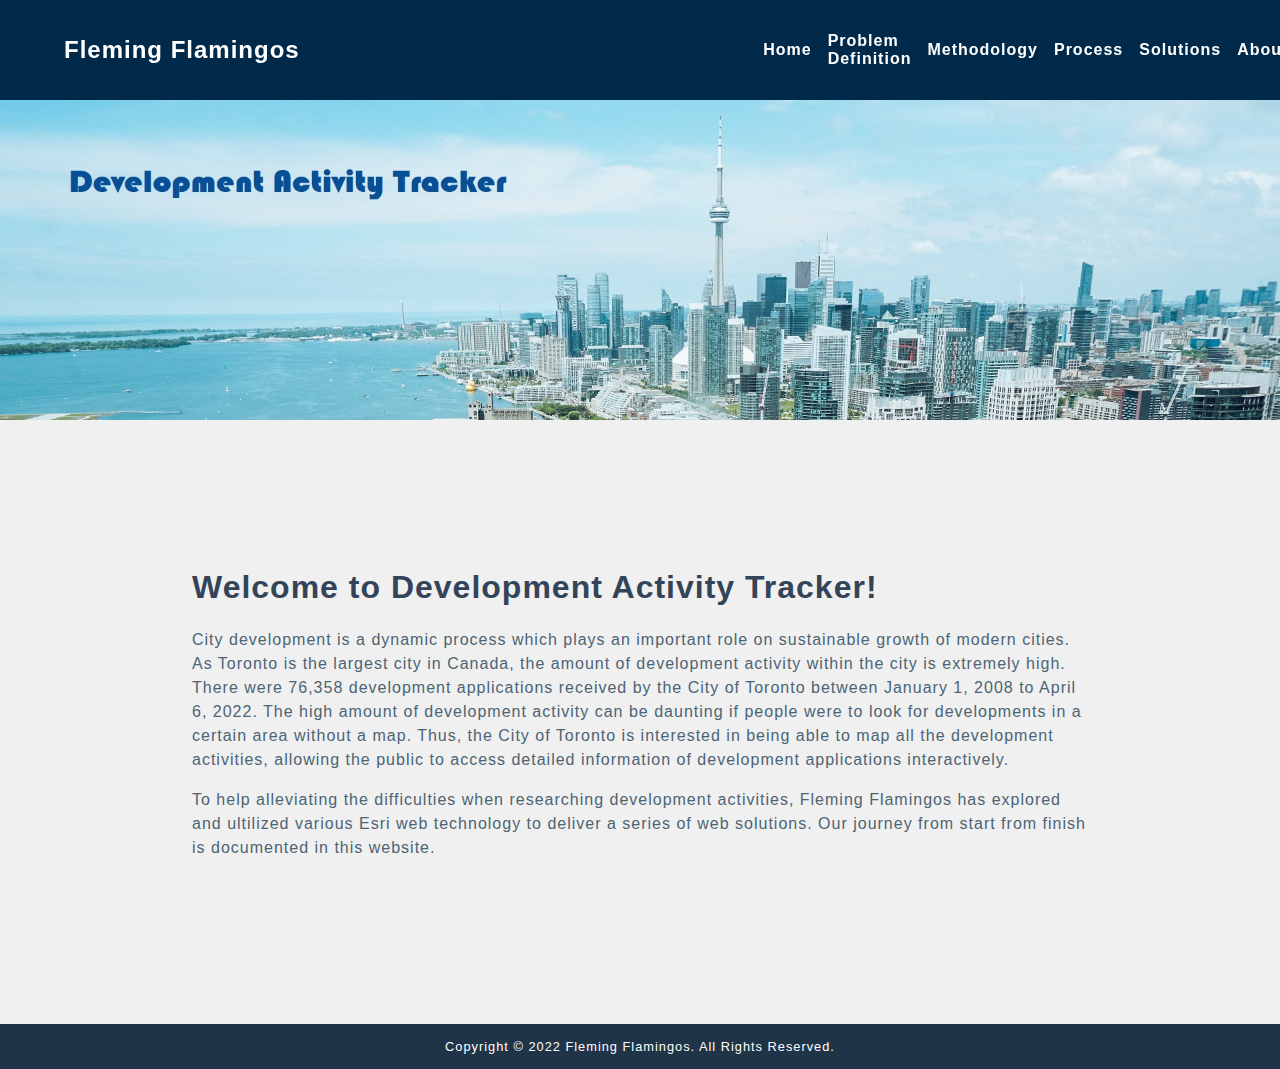
<file: index.html>
<!DOCTYPE html>
<!-- index.html -->
<!-- Authors: Terrie-Ann Broomfield, Xin Wen, Peggy Wong -->
<!-- Date Created: Apr 05, 2022 -->
<!-- Date Modified: Apr 21, 2022 -->
<!-- GEOM 99 Group Project Development Activity Tracker -->
<html lang="en">
    <head>
        <meta charset="UTF-8">
        <meta name="viewport" content="width=device-width, initial-scale=1.0">
        <link rel="icon" type="Image/png" href="img/nobkgd_5in.png">
        <title>Development Activity Tracker &#124; Fleming Flamingos</title>
        <link rel="stylesheet" href="style.css">
    </head>
    <body>
        <!-- Xin Wen April 12-->
        <!-- Navigation Bar -->
        <nav>
            <input id="nav-toggle" type="checkbox">
            <div class="logo"><strong>Fleming Flamingos</strong></div>
			<ul class="links">
				<li><a href="index.html">Home</a><li>
				<li><a href="problemdefinition.html">Problem Definition</a><li>
				<li><a href="methodology.html">Methodology</a><li>
                <li><a href="process.html">Process</a><li>
				<li><a href="solutions.html">Solutions</a><li>
				<li><a href="about.html">About</a><li>
			</ul>
			<label for="nav-toggle" class="icon-burger">
                <span class="line"></span>
                <span class="line"></span>
                <span class="line"></span>
            </label>
        
        </nav>
        <!--Xin Wen April 19-->
         <!--banner under fixed nav bar v1.0-->
        <div class="container"> 
            <img class="banner" src="img/banner.jpg" alt="Home Page Banner">
        </div>
        <!--<nav>
            <ul>
                <li><a href="index.html">Home</a></li>
                <li><a href="#problemstatement">Problem Definition</a></li>
                <li><a href="#methodology">Methodology</a></li>
                <li><a href="#solutions">Solutions</a></li>
                <li><a href="#about">About</a></li>
            </ul>
        </nav> -->
        <!-- Xin Wen April 12-->
        <!-- Banner -->
        <!-- End of Xin Wen April 12-->

        <!-- Main Content -->
        <main>
            <section>
                    <h1>Welcome to Development Activity Tracker!</h1>
                    <p>City development is a dynamic process which plays an important role on sustainable growth of modern cities. As Toronto is the largest city in Canada, the amount of development activity within the city is extremely high. There were 76,358 development applications received by the City of Toronto between January 1, 2008 to April 6, 2022. The high amount of development activity can be daunting if people were to look for developments in a certain area without a map. Thus, the City of Toronto is interested in being able to map all the development activities, allowing the public to access detailed information of development applications interactively.</p>
                    <p>To help alleviating the difficulties when researching development activities, Fleming Flamingos has explored and ultilized various Esri web technology to deliver a series of web solutions. Our journey from start from finish is documented in this website.</p>
            </section>
        </main>
        <!-- Footer -->
        <footer>
            <p id="footer">Copyright &#169; 2022 Fleming Flamingos. All Rights Reserved.</p>
        </footer>
    </body>
</html>
</file>
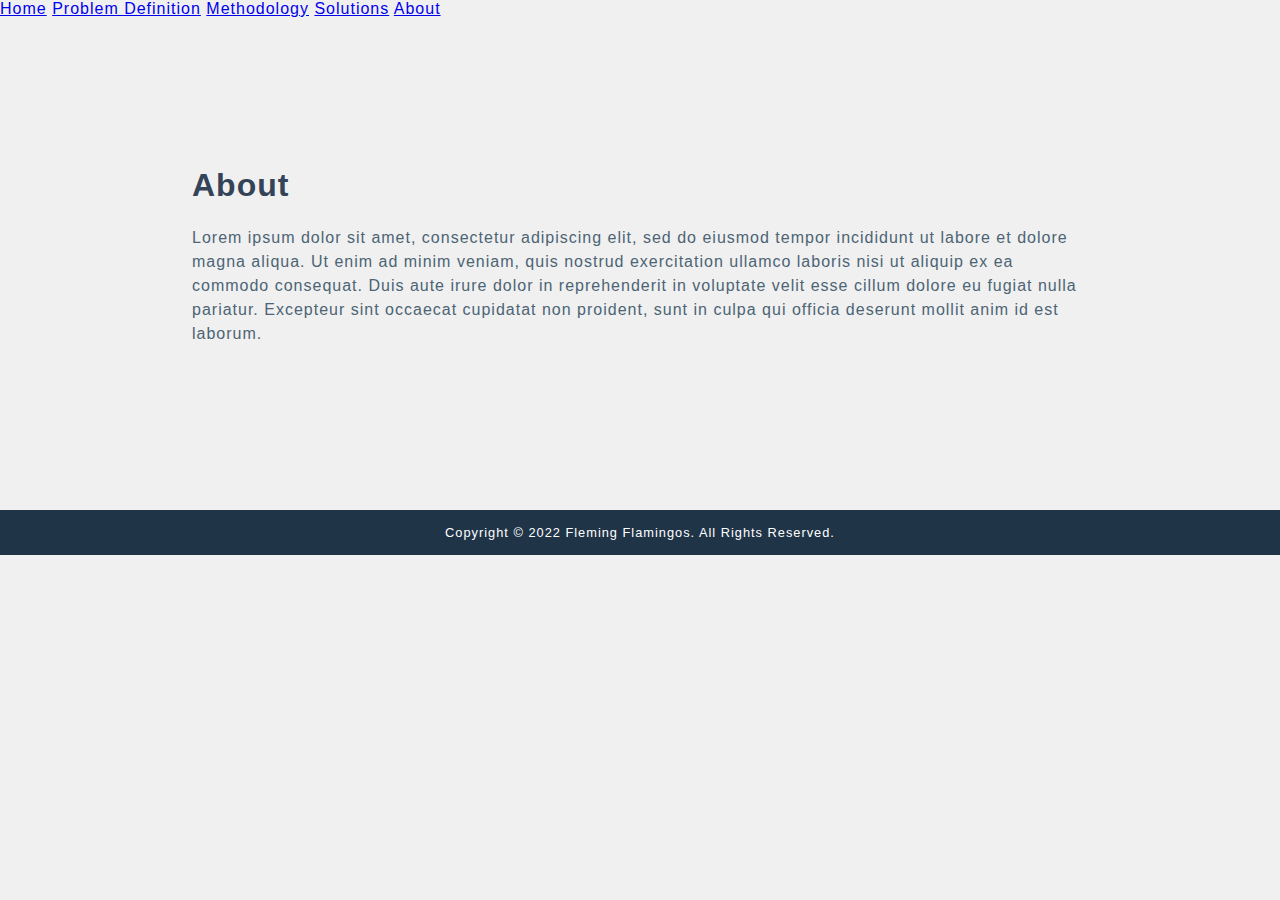
<file: About.html>
<!DOCTYPE html>
<!-- index.html -->
<!-- Authors: Terrie-Ann Broomfield, Xin Wen, Peggy Wong -->
<!-- Date Created: Apr 05, 2022 -->
<!-- Date Modified: Apr 21, 2022 -->
<!-- GEOM 99 Group Project Rudy Mak Surveying Ltd. Survey Tracker -->
<html lang="en">
        <!-- Xin Wen April 12-->
    <head>
        <meta charset="UTF-8">
        <meta name="viewport" content="width=device-width, initial-scale=1.0">
        <link rel ="icon" type="Image/png" href="img/nobkgd_5in.png">
        <title>About&#46; Survey Tracker &#10072; Fleming Flamingos</title>
        <link rel="stylesheet" href="style.css">
    </head>
    <body>
        <!-- Navigation Bar -->
        <div class="topnav" id="myTopnav">
            <a href = "index.html">Home</a>
            <a href = "ProblemDefinition.html">Problem Definition</a>
            <a href = "Methodology.html">Methodology</a>
            <a href = "Solutions.html">Solutions</a>
            <a class = "active" href = "About.html">About</a>
            <a href = "javascript:void(0);" class="icon" onclick="myFunction()">
            <i class="fa fa-bars"></i>
            </a>
        </div>
        
        <script>
            function myFunction() {
                var x = document.getElementById("myTopnav");
                if (x.className === "topnav") {
                    x.className += " responsive";
                } else {
                    x.className = "topnav";
                }
            }
        </script>

        <!-- Main Content -->
        <!-- Tags: h1, h2, p -->
        <main>
            <!-- About -->
            <section>
                <a id="about">
                    <h1>About</h1>
                    <p>Lorem ipsum dolor sit amet, consectetur adipiscing elit, sed do eiusmod tempor incididunt ut labore et dolore magna aliqua. Ut enim ad minim veniam, quis nostrud exercitation ullamco laboris nisi ut aliquip ex ea commodo consequat. Duis aute irure dolor in reprehenderit in voluptate velit esse cillum dolore eu fugiat nulla pariatur. Excepteur sint occaecat cupidatat non proident, sunt in culpa qui officia deserunt mollit anim id est laborum.</p>
                </a>
            </section>
        </main>
<!-- End of Xin Wen April 12-->
        <!-- Footer -->
        <footer>
            <p id="footer">Copyright &#169; 2022 Fleming Flamingos. All Rights Reserved.</p>
        </footer>
    </body>
</html>
</file>
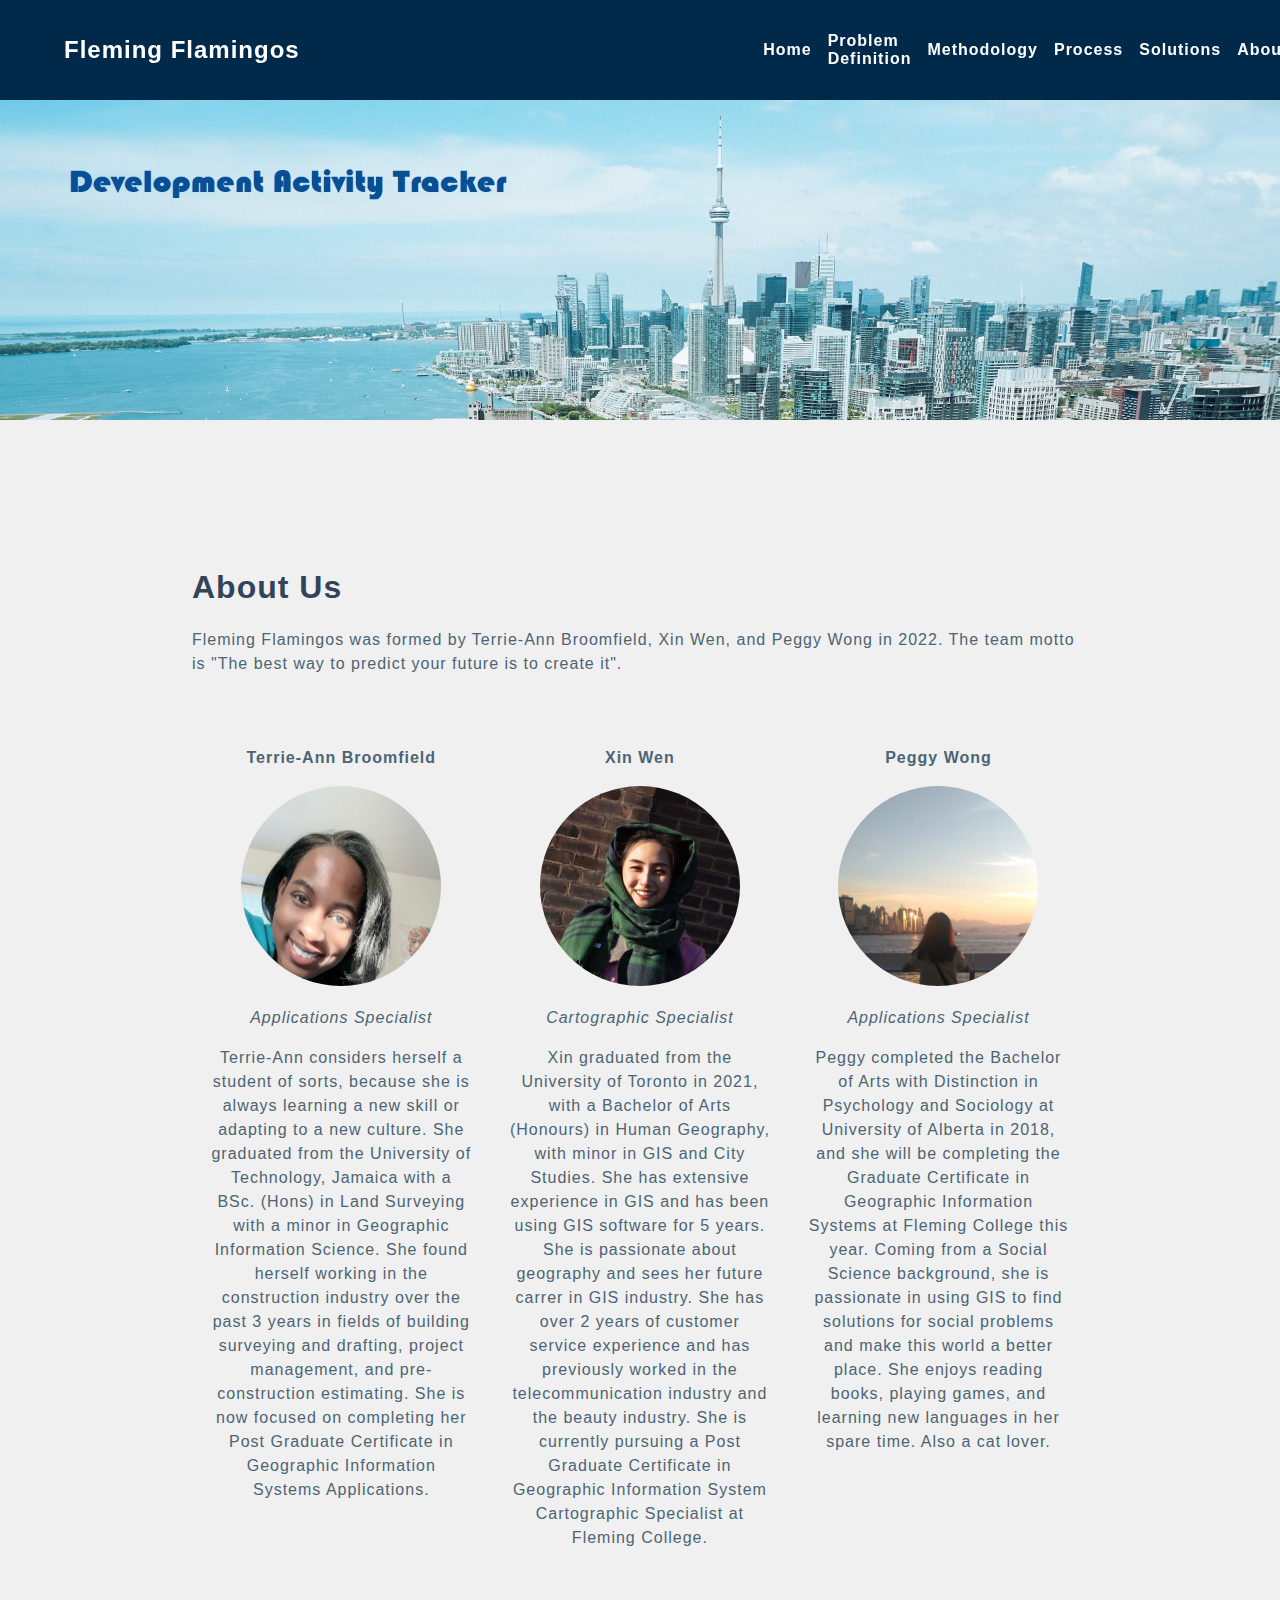
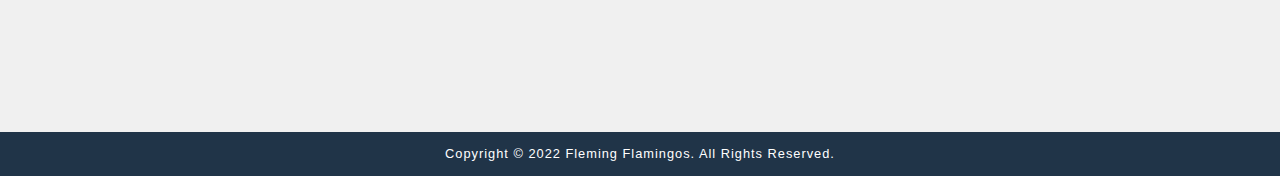
<file: about.html>
<!DOCTYPE html>
<!-- about.html -->
<!-- Authors: Terrie-Ann Broomfield, Xin Wen, Peggy Wong -->
<!-- Date Created: Apr 05, 2022 -->
<!-- Date Modified: Apr 21, 2022 -->
<!-- GEOM 99 Group Project Development Activity Tracker -->
<html lang="en">
        <!-- Xin Wen April 12-->
    <head>
        <meta charset="UTF-8">
        <meta name="viewport" content="width=device-width, initial-scale=1.0">
        <link rel ="icon" type="Image/png" href="img/nobkgd_5in.png">
        <title>About &#45; Development Activity Tracker &#124; Fleming Flamingos</title>
        <link rel="stylesheet" href="style.css">
    </head>
    <body>
        <!-- Xin Wen April 12-->
        <!-- Navigation Bar -->
        <nav>
            <input id="nav-toggle" type="checkbox">
            <div class="logo"><strong>Fleming Flamingos</strong></div>
			<ul class="links">
				<li><a href="index.html">Home</a><li>
				<li><a href="problemdefinition.html">Problem Definition</a><li>
				<li><a href="methodology.html">Methodology</a><li>
                <li><a href="process.html">Process</a><li>
				<li><a href="solutions.html">Solutions</a><li>
				<li><a href="about.html">About</a><li>
			</ul>
			<label for="nav-toggle" class="icon-burger">
                <span class="line"></span>
                <span class="line"></span>
                <span class="line"></span>
            </label>
        </nav>
        <!--Xin Wen April 19-->
        <!--banner under fixed nav bar v1.0-->
        <div class="container"> 
            <img class="banner" src="img/banner.jpg" alt="Home Page Banner">
        </div>

        <!-- Main Content -->
        <!-- Tags: h1, h2, p -->
        <main>
            <!-- About -->
            <section>
                <h1>About Us</h1>
                <p>Fleming Flamingos was formed by Terrie-Ann Broomfield, Xin Wen, and Peggy Wong in 2022. The team motto is "The best way to predict your future is to create it".</p>
            </section>
            <section class="team-member">
                <div class="column">
                    <p class="name">Terrie-Ann Broomfield</p>
                    <img class="profile-picture" src="img/terrie.jpg" alt="Profile Picture">
                    <p class="title">Applications Specialist</p>
                    <p>Terrie-Ann considers herself a student of sorts, because she is always learning a new skill or adapting to a new culture. She graduated from the University of Technology, Jamaica with a BSc. (Hons) in Land Surveying with a minor in Geographic Information Science. She found herself working in the construction industry over the past 3 years in fields of building surveying and drafting, project management, and pre-construction estimating. She is now focused on completing her Post Graduate Certificate in Geographic Information Systems Applications. </p>
                </div>
                <div class="column">
                    <p class="name">Xin Wen</p>
                    <img class="profile-picture" src="img/xin.jpg" alt="Profile Picture">
                    <p class="title">Cartographic Specialist</p>
                    <p>Xin graduated from the University of Toronto in 2021, with a Bachelor of Arts (Honours) in Human Geography, with minor in GIS and City Studies. She has extensive experience in GIS and has been using GIS software for 5 years. She is passionate about geography and sees her future carrer in GIS industry. She has over 2 years of customer service experience and has previously worked in the telecommunication industry and the beauty industry. She is currently pursuing a Post Graduate Certificate in Geographic Information System Cartographic Specialist at Fleming College. </p>
                </div>
                <div class="column">
                    <p class="name">Peggy Wong</p>
                    <img class="profile-picture" src="img/peggy.jpg" alt="Profile Picture">
                    <p class="title">Applications Specialist</p>
                    <p>Peggy completed the Bachelor of Arts with Distinction in Psychology and Sociology at University of Alberta in 2018, and she will be completing the Graduate Certificate in Geographic Information Systems at Fleming College this year. Coming from a Social Science background, she is passionate in using GIS to find solutions for social problems and make this world a better place. She enjoys reading books, playing games, and learning new languages in her spare time. Also a cat lover.</p>
                </div>
            </section>
        </main>
        <!-- End of Xin Wen April 12-->
        <!-- Footer -->
        <footer>
            <p id="footer">Copyright &#169; 2022 Fleming Flamingos. All Rights Reserved.</p>
        </footer>
    </body>
</html>
</file>
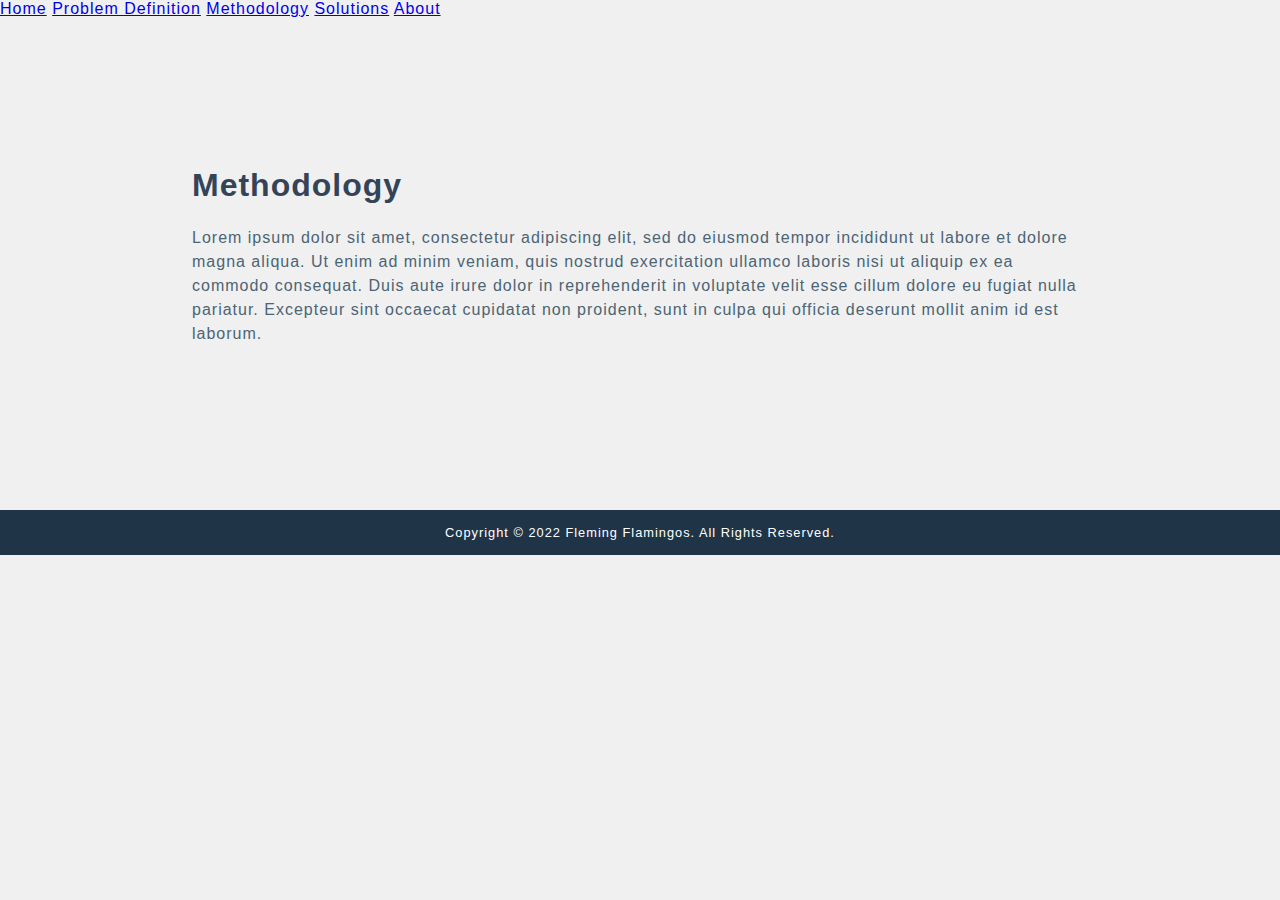
<file: Methodology.html>
<!DOCTYPE html>
<!-- index.html -->
<!-- Authors: Terrie-Ann Broomfield, Xin Wen, Peggy Wong -->
<!-- Date Created: Apr 05, 2022 -->
<!-- Date Modified: Apr 21, 2022 -->
<!-- GEOM 99 Group Project Rudy Mak Surveying Ltd. Survey Tracker -->
<html lang="en">
        <!-- Xin Wen April 12-->
    <head>
        <meta charset="UTF-8">
        <meta name="viewport" content="width=device-width, initial-scale=1.0">
        <link rel ="icon" type="Image/png" href="img/nobkgd_5in.png">
        <title>Methodology&#46; Survey Tracker &#10072; Fleming Flamingos</title>
        <link rel="stylesheet" href="style.css">
    </head>
    <body>
        <!-- Navigation Bar -->
        <div class="topnav" id="myTopnav">
            <a href = "index.html">Home</a>
            <a href = "ProblemDefinition.html">Problem Definition</a>
            <a class = "active" href = "Methodology.html">Methodology</a>
            <a href = "Solutions.html">Solutions</a>
            <a href = "About.html">About</a>
            <a href = "javascript:void(0);" class="icon" onclick="myFunction()">
            <i class="fa fa-bars"></i>
            </a>
        </div>
        
        <script>
            function myFunction() {
                var x = document.getElementById("myTopnav");
                if (x.className === "topnav") {
                    x.className += " responsive";
                } else {
                    x.className = "topnav";
                }
            }
        </script>

        <!-- End of Xin Wen April 12-->
        <!-- Main Content -->
        <!-- Tags: h1, h2, p -->
        <main>
             <!-- Methodology -->
            <section>
                <a id="methodology">
                    <h1>Methodology</h1>
                    <p>Lorem ipsum dolor sit amet, consectetur adipiscing elit, sed do eiusmod tempor incididunt ut labore et dolore magna aliqua. Ut enim ad minim veniam, quis nostrud exercitation ullamco laboris nisi ut aliquip ex ea commodo consequat. Duis aute irure dolor in reprehenderit in voluptate velit esse cillum dolore eu fugiat nulla pariatur. Excepteur sint occaecat cupidatat non proident, sunt in culpa qui officia deserunt mollit anim id est laborum.</p>
                </a>
            </section>
        </main>
        <!-- Footer -->
        <footer>
            <p id="footer">Copyright &#169; 2022 Fleming Flamingos. All Rights Reserved.</p>
        </footer>
    </body>
</html>
</file>
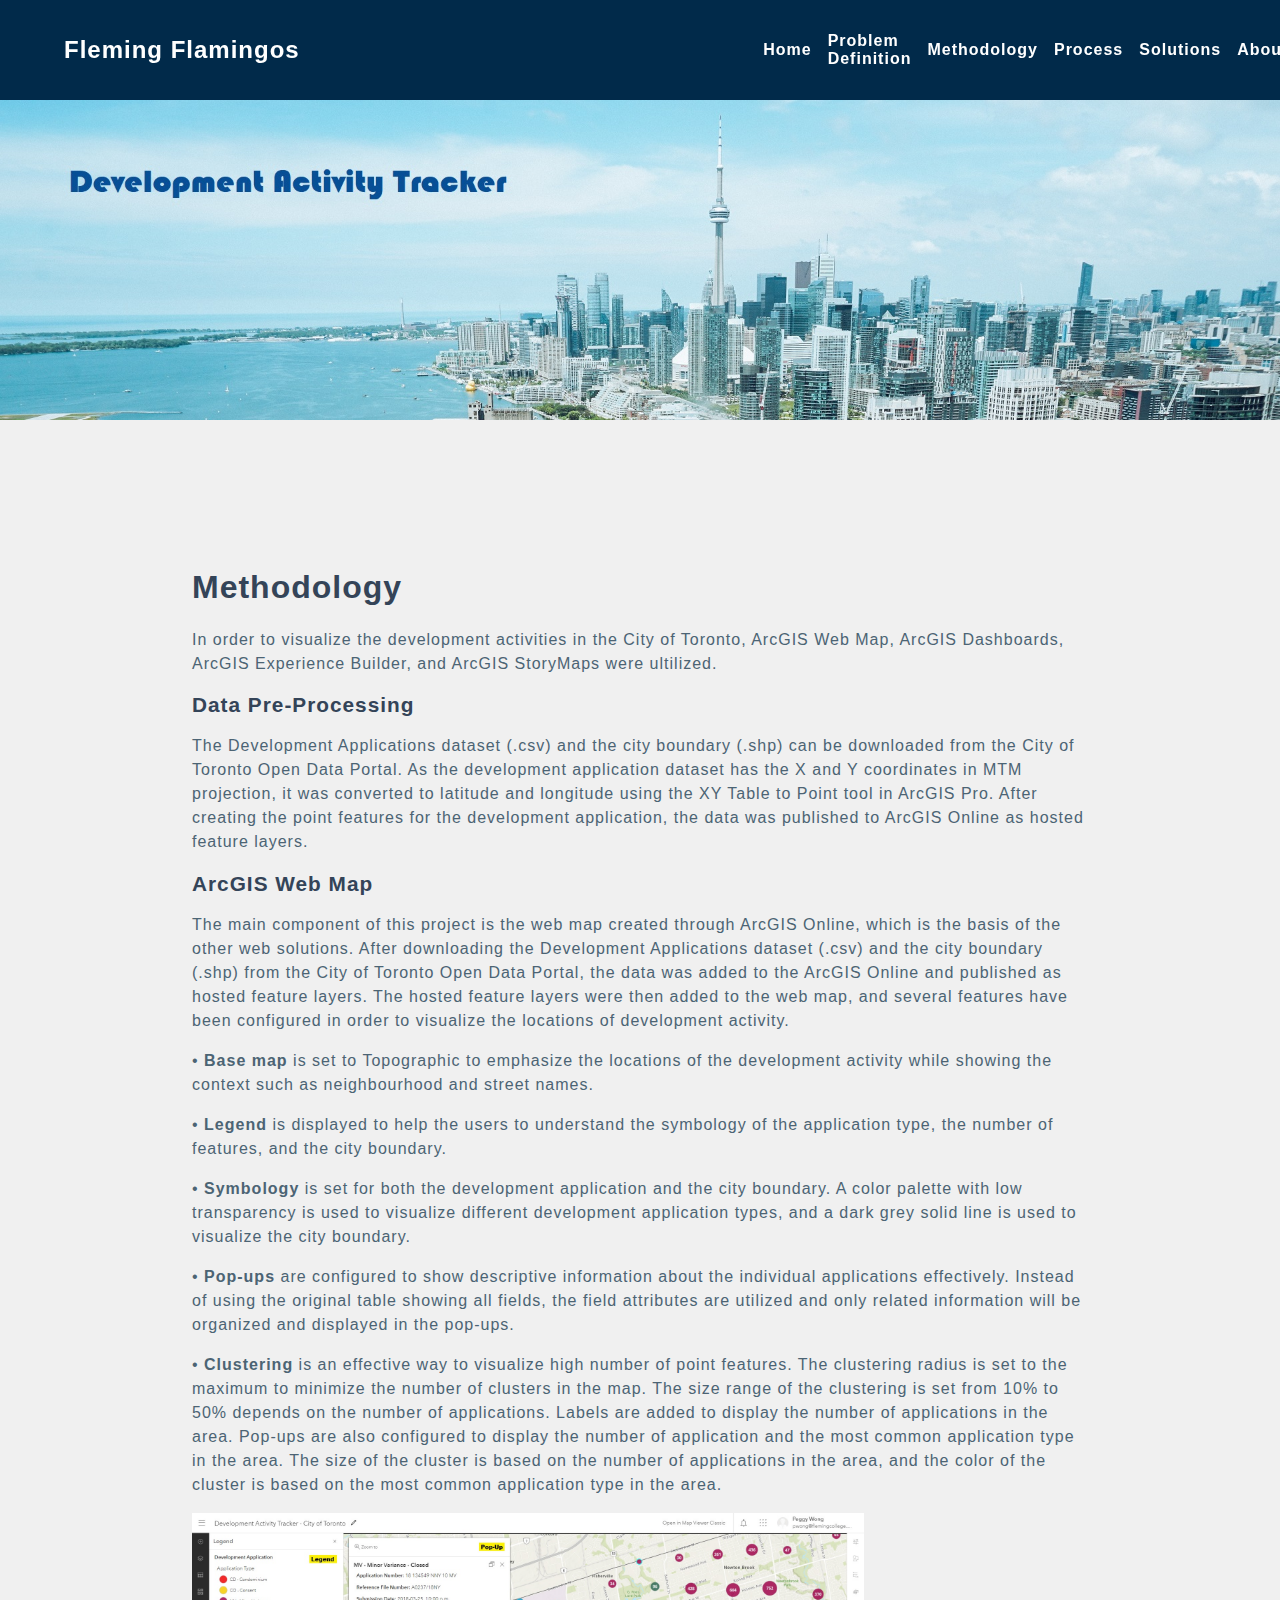
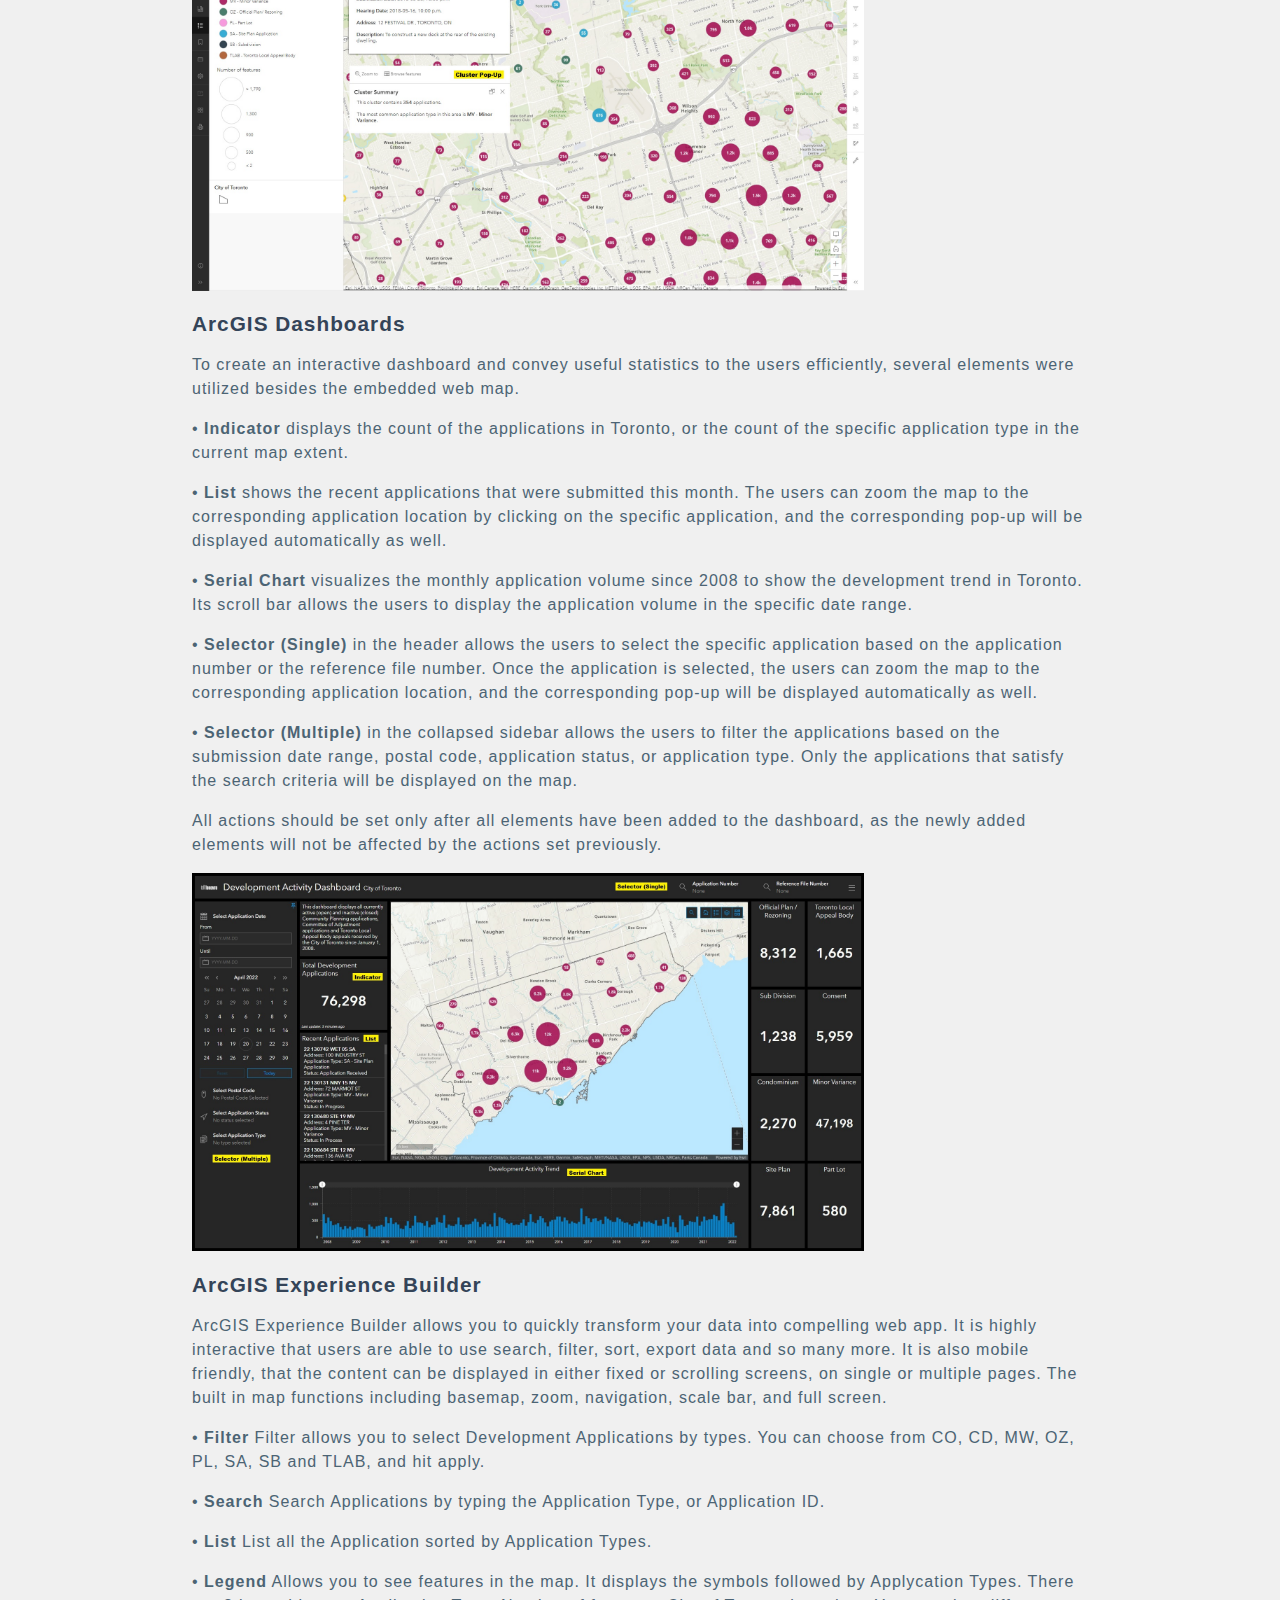
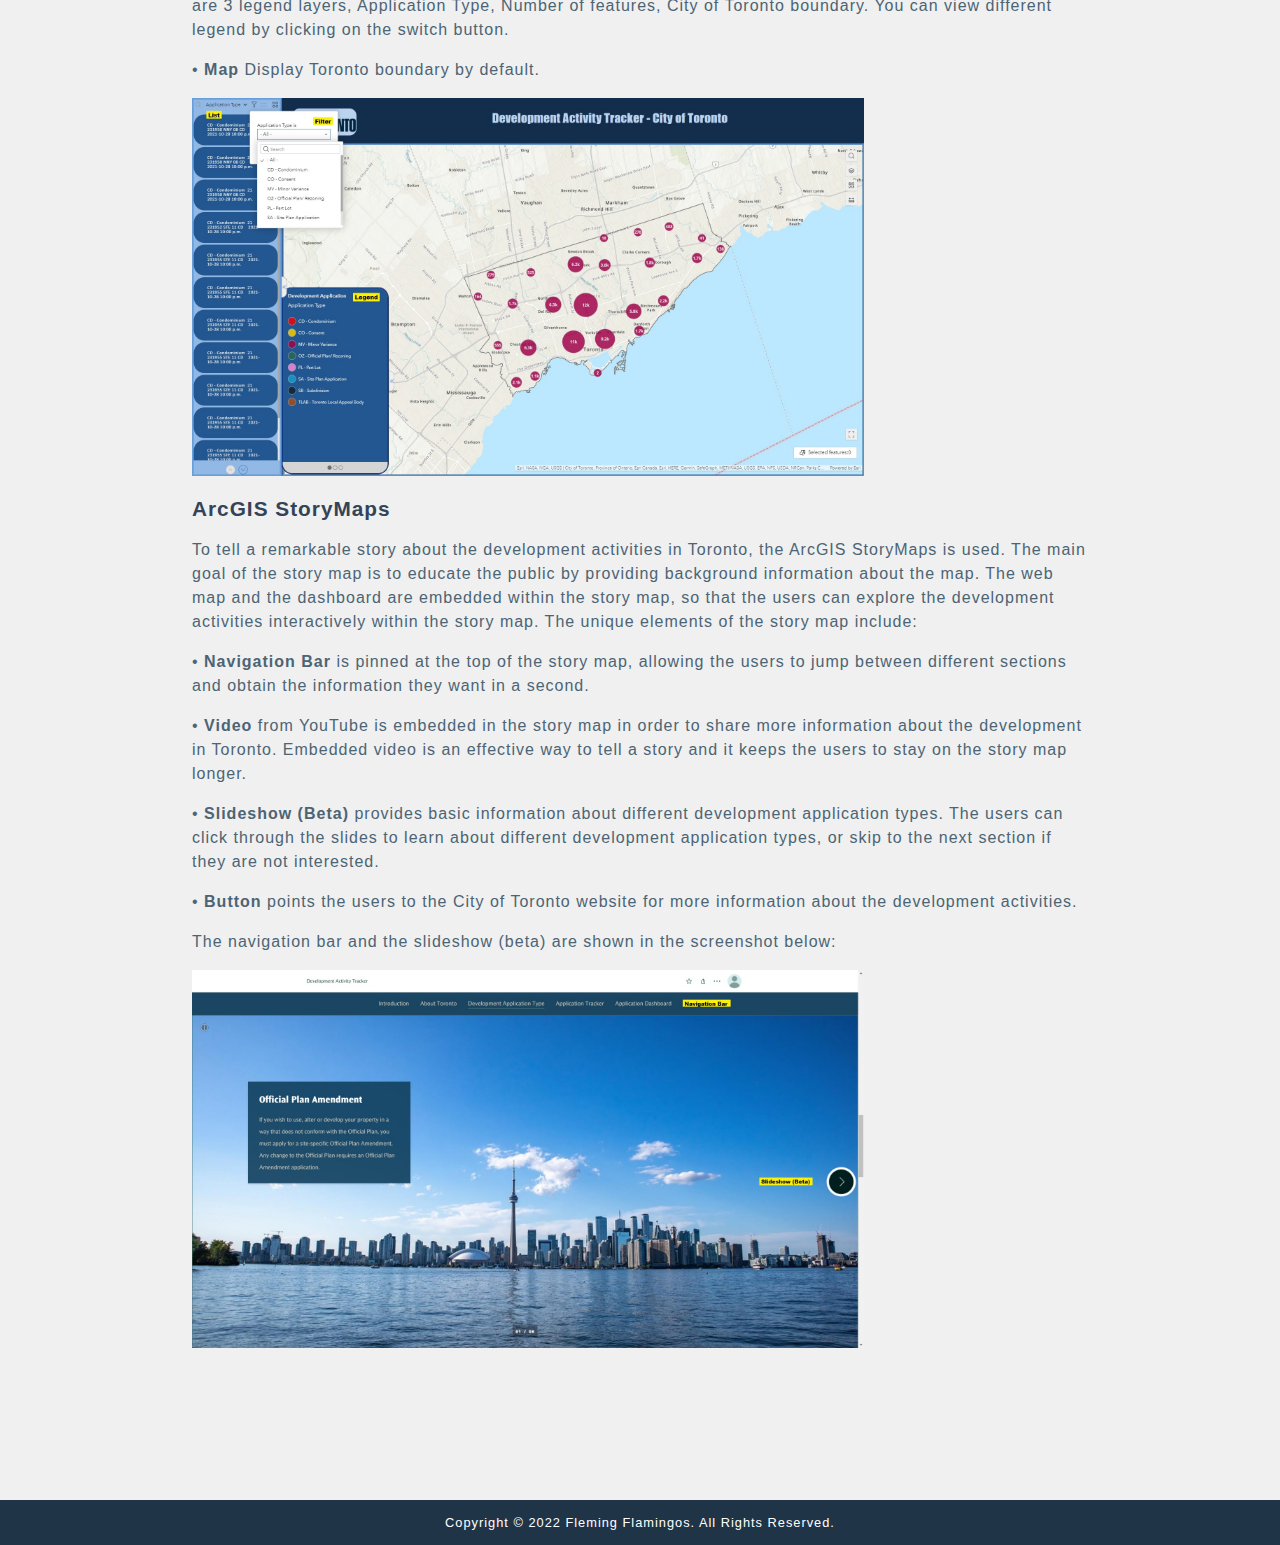
<file: methodology.html>
<!DOCTYPE html>
<!-- methodology.html -->
<!-- Authors: Terrie-Ann Broomfield, Xin Wen, Peggy Wong -->
<!-- Date Created: Apr 05, 2022 -->
<!-- Date Modified: Apr 21, 2022 -->
<!-- GEOM 99 Group Project Development Activity Tracker -->
<html lang="en">
        <!-- Xin Wen April 12-->
    <head>
        <meta charset="UTF-8">
        <meta name="viewport" content="width=device-width, initial-scale=1.0">
        <link rel="icon" type="Image/png" href="img/nobkgd_5in.png">
        <title>Methodology &#45; Development Activity Tracker &#124; Fleming Flamingos</title>
        <link rel="stylesheet" href="style.css">
    </head>
    <body>
        <!-- Xin Wen April 12-->
        <!-- Navigation Bar -->
        <nav>
            <input id="nav-toggle" type="checkbox">
            <div class="logo"><strong>Fleming Flamingos</strong></div>
			<ul class="links">
				<li><a href="index.html">Home</a><li>
				<li><a href="problemdefinition.html">Problem Definition</a><li>
				<li><a href="methodology.html">Methodology</a><li>
                <li><a href="process.html">Process</a><li>
				<li><a href="solutions.html">Solutions</a><li>
				<li><a href="about.html">About</a><li>
			</ul>
			<label for="nav-toggle" class="icon-burger">
                <span class="line"></span>
                <span class="line"></span>
                <span class="line"></span>
            </label>
        </nav>
        <!--Xin Wen April 19-->
         <!--banner under fixed nav bar v1.0-->
        <div class="container"> 
            <img class="banner" src="img/banner.jpg" alt="Home Page Banner">
        </div>
        <!-- End of Xin Wen April 12-->
        <!-- Main Content -->
        <main>
             <!-- Methodology
                  Terrie April 19, 2022-->
            <section>
                <h1>Methodology</h1>
                <p>In order to visualize the development activities in the City of Toronto, ArcGIS Web Map, ArcGIS Dashboards, ArcGIS Experience Builder, and ArcGIS StoryMaps were ultilized.</p>
                <h2>Data Pre-Processing</h2>
                <p>The Development Applications dataset (.csv) and the city boundary (.shp) can be downloaded from the City of Toronto Open Data Portal. As the development application dataset has the X and Y coordinates in MTM projection, it was converted to latitude and longitude using the XY Table to Point tool in ArcGIS Pro. After creating the point features for the development application, the data was published to ArcGIS Online as hosted feature layers.</p>
                <h2>ArcGIS Web Map</h2>
                <p>The main component of this project is the web map created through ArcGIS Online, which is the basis of the other web solutions. After downloading the Development Applications dataset (.csv) and the city boundary (.shp) from the City of Toronto Open Data Portal, the data was added to the ArcGIS Online and published as hosted feature layers. The hosted feature layers were then added to the web map, and several features have been configured in order to visualize the locations of development activity.</p>
                <p>• <b>Base map</b> is set to Topographic to emphasize the locations of the development activity while showing the context such as neighbourhood and street names.</p>
                <p>• <b>Legend</b> is displayed to help the users to understand the symbology of the application type, the number of features, and the city boundary.</p>
                <p>• <b>Symbology</b> is set for both the development application and the city boundary. A color palette with low transparency is used to visualize different development application types, and a dark grey solid line is used to visualize the city boundary.</p>
                <p>• <b>Pop-ups</b> are configured to show descriptive information about the individual applications effectively. Instead of using the original table showing all fields, the field attributes are utilized and only related information will be organized and displayed in the pop-ups.</p>
                <p>• <b>Clustering</b> is an effective way to visualize high number of point features. The clustering radius is set to the maximum to minimize the number of clusters in the map. The size range of the clustering is set from 10% to 50% depends on the number of applications. Labels are added to display the number of applications in the area. Pop-ups are also configured to display the number of application and the most common application type in the area. The size of the cluster is based on the number of applications in the area, and the color of the cluster is based on the most common application type in the area.</p>
                <img class="solutions" src="img/methodology-webmap.jpg" alt="ArcGIS Web Map">
                <h2>ArcGIS Dashboards</h2>
                <p>To create an interactive dashboard and convey useful statistics to the users efficiently, several elements were utilized besides the embedded web map.</p>
                <p>• <b>Indicator</b> displays the count of the applications in Toronto, or the count of the specific application type in the current map extent.</p>
                <p>• <b>List</b> shows the recent applications that were submitted this month. The users can zoom the map to the corresponding application location by clicking on the specific application, and the corresponding pop-up will be displayed automatically as well.</p>
                <p>• <b>Serial Chart</b> visualizes the monthly application volume since 2008 to show the development trend in Toronto. Its scroll bar allows the users to display the application volume in the specific date range.</p>
                <p>• <b>Selector (Single)</b> in the header allows the users to select the specific application based on the application number or the reference file number. Once the application is selected, the users can zoom the map to the corresponding application location, and the corresponding pop-up will be displayed automatically as well.</p>
                <p>• <b>Selector (Multiple)</b> in the collapsed sidebar allows the users to filter the applications based on the submission date range, postal code, application status, or application type. Only the applications that satisfy the search criteria will be displayed on the map.</p>
                <p>All actions should be set only after all elements have been added to the dashboard, as the newly added elements will not be affected by the actions set previously.</p>
                <img class="solutions" src="img/methodology-dashboard.jpg" alt="ArcGIS Dashboards">
                <h2>ArcGIS Experience Builder</h2>
                <!-- Experience Builder Content -->
                <p>ArcGIS Experience Builder allows you to quickly transform your data into compelling web app. It is highly interactive that users are able to use search, filter, sort, export data and so many more. It is also mobile friendly, that the content can be displayed in either fixed or scrolling screens, on single or multiple pages. The built in map functions including basemap, zoom, navigation, scale bar, and full screen. </p>
                <p>• <b>Filter</b> Filter allows you to select Development Applications by types. You can choose from CO, CD, MW, OZ, PL, SA, SB and TLAB, and hit apply.</p>
                <p>• <b>Search</b> Search Applications by typing the Application Type, or Application ID. </p>
                <p>• <b>List</b> List all the Application sorted by Application Types.</p>
                <p>• <b>Legend</b> Allows you to see features in the map. It displays the symbols followed by Applycation Types. There are 3 legend layers, Application Type, Number of features, City of Toronto boundary. You can view different legend by clicking on the switch button.</p>
                <p>• <b>Map</b> Display Toronto boundary by default.</p>

                <img class="solutions" src="img/methodology-experiencebuilder.jpg" alt="ArcGIS Dashboards">
                <h2>ArcGIS StoryMaps</h2>
                <p>To tell a remarkable story about the development activities in Toronto, the ArcGIS StoryMaps is used. The main goal of the story map is to educate the public by providing background information about the map. The web map and the dashboard are embedded within the story map, so that the users can explore the development activities interactively within the story map. The unique elements of the story map include: </p>
                <p>• <b>Navigation Bar</b> is pinned at the top of the story map, allowing the users to jump between different sections and obtain the information they want in a second.</p>
                <p>• <b>Video</b> from YouTube is embedded in the story map in order to share more information about the development in Toronto. Embedded video is an effective way to tell a story and it keeps the users to stay on the story map longer.</p>
                <p>• <b>Slideshow (Beta)</b> provides basic information about different development application types. The users can click through the slides to learn about different development application types, or skip to the next section if they are not interested.</p>
                <p>• <b>Button</b> points the users to the City of Toronto website for more information about the development activities.</p>
                <p>The navigation bar and the slideshow (beta) are shown in the screenshot below: </p>
                <img class="solutions" src="img/methodology-storymap.jpg" alt="ArcGIS StoryMaps">
            </section>
        </main>
        <!-- Footer -->
        <footer>
            <p id="footer">Copyright &#169; 2022 Fleming Flamingos. All Rights Reserved.</p>
        </footer>
    </body>
</html>
</file>
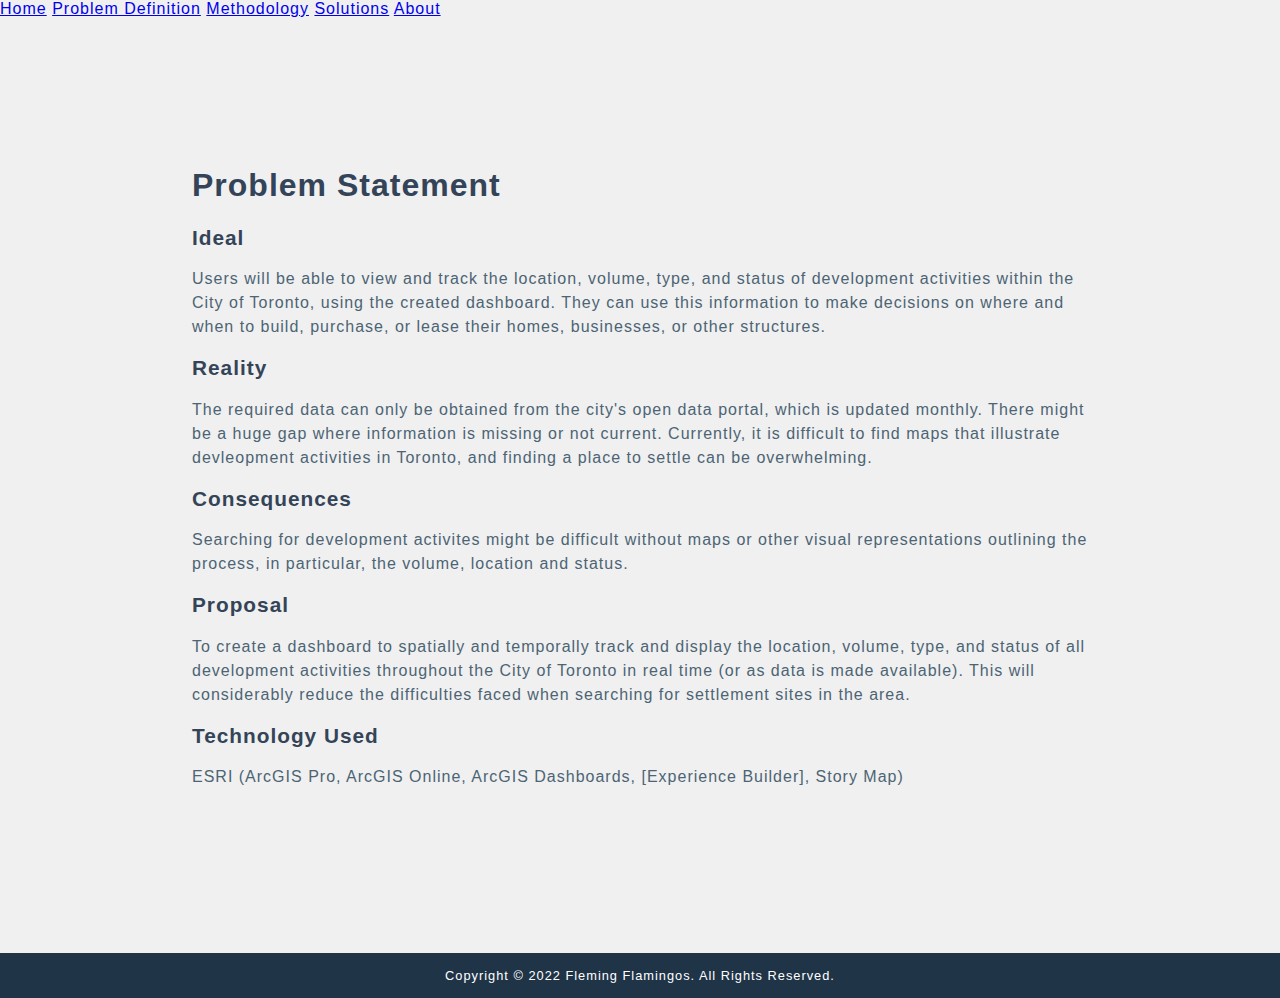
<file: problem-definition.html>
<!DOCTYPE html>
<!-- index.html -->
<!-- Authors: Terrie-Ann Broomfield, Xin Wen, Peggy Wong -->
<!-- Date Created: Apr 05, 2022 -->
<!-- Date Modified: Apr 21, 2022 -->
<!-- GEOM 99 Group Project Development Activity Tracker -->
<html lang="en">
    <head>
        <meta charset="UTF-8">
        <meta name="viewport" content="width=device-width, initial-scale=1.0">
        <link rel ="icon" type="Image/png" href="img/nobkgd_5in.png">
        <title>Problem Definition&#46; Development Activity Tracker &#10072; Fleming Flamingos</title>
        <link rel="stylesheet" href="style.css">
    </head>
    <body>
        <!-- Xin Wen April 12-->
        <!-- Navigation Bar -->
        <div class="topnav" id="myTopnav">
            <a href = "index.html">Home</a>
            <a class = "active" href = "problemdefinition.html">Problem Definition</a>
            <a href = "methodology.html">Methodology</a>
            <a href = "solutions.html">Solutions</a>
            <a href = "about.html">About</a>
            <a href = "javascript:void(0);" class="icon" onclick="myFunction()">
            <i class="fa fa-bars"></i>
            </a>
        </div>
        
        <script>
            function myFunction() {
                var x = document.getElementById("myTopnav");
                if (x.className === "topnav") {
                    x.className += " responsive";
                } else {
                    x.className = "topnav";
                }
            }
        </script>

        <!-- End of Xin Wen April 12-->
        <!-- Main Content -->
        <!-- Tags: h1, h2, p -->
        <main>
            <!-- Problem Statement 
                 Terrie 4/17/2022-->
            <section>
                <a id="problemstatement">
                    <h1>Problem Statement</h1>
                    <h2>Ideal</h2>
                    <p>Users will be able to view and track the location, volume, type, and status of development activities within the City of Toronto, using the created dashboard.
They can use this information to make decisions on where and when to build, purchase, or lease their homes, businesses, or other structures. </p>
                    <h2>Reality</h2>
                    <p>The required data can only be obtained from the city's open data portal, which is updated monthly. There might be a huge gap where information is missing or not current.
Currently, it is difficult to find maps that illustrate devleopment activities in Toronto, and finding a place to settle can be overwhelming.</p>
                    <h2>Consequences</h2>
                    <p>Searching for development activites might be difficult without maps or other visual representations outlining the process, in particular, the volume, location and status.</p>
                    <h2>Proposal</h2>
                    <p>To create a dashboard to spatially and temporally track and display the location, volume, type, and status of all development activities throughout the City of Toronto in real time (or as data is made available). This will considerably reduce the difficulties faced when searching for settlement sites in the area.</p>
                    <h2>Technology Used</h2>
                    <p>ESRI (ArcGIS Pro, ArcGIS Online, ArcGIS Dashboards, [Experience Builder], Story Map)</p>
                </a>
            </section>
        </main>
        <!-- Footer -->
        <footer>
            <p id="footer">Copyright &#169; 2022 Fleming Flamingos. All Rights Reserved.</p>
        </footer>
    </body>
</html>
</file>
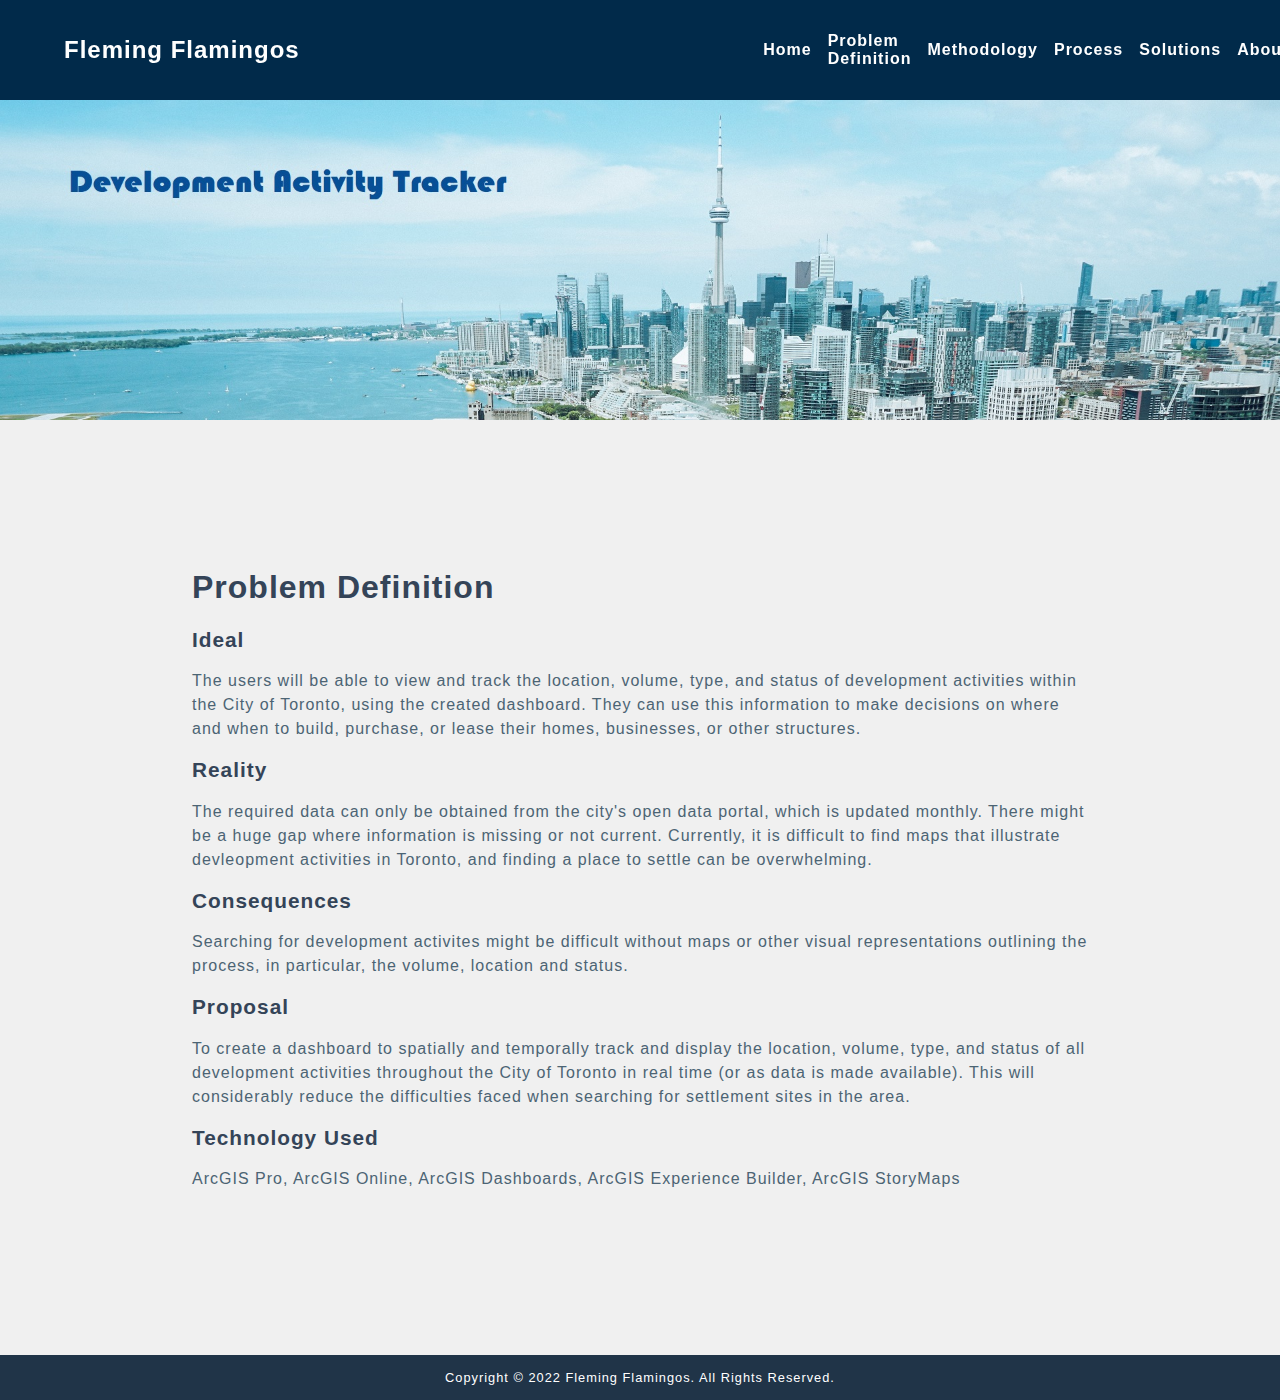
<file: problemdefinition.html>
<!DOCTYPE html>
<!-- problemdefinition.html -->
<!-- Authors: Terrie-Ann Broomfield, Xin Wen, Peggy Wong -->
<!-- Date Created: Apr 05, 2022 -->
<!-- Date Modified: Apr 21, 2022 -->
<!-- GEOM 99 Group Project Development Activity Tracker -->
<html lang="en">
    <head>
        <meta charset="UTF-8">
        <meta name="viewport" content="width=device-width, initial-scale=1.0">
        <link rel ="icon" type="Image/png" href="img/nobkgd_5in.png">
        <title>Problem Definition &#45; Development Activity Tracker &#124; Fleming Flamingos</title>
        <link rel="stylesheet" href="style.css">
    </head>
    <body>
        <!-- Xin Wen April 12-->
        <!-- Navigation Bar -->
        <nav>
            <input id="nav-toggle" type="checkbox">
            <div class="logo"><strong>Fleming Flamingos</strong></div>
			<ul class="links">
				<li><a href="index.html">Home</a><li>
				<li><a href="problemdefinition.html">Problem Definition</a><li>
				<li><a href="methodology.html">Methodology</a><li>
                <li><a href="process.html">Process</a><li>
				<li><a href="solutions.html">Solutions</a><li>
				<li><a href="about.html">About</a><li>
			</ul>
			<label for="nav-toggle" class="icon-burger">
                <span class="line"></span>
                <span class="line"></span>
                <span class="line"></span>
            </label>
        </nav>
        <!--Xin Wen April 19-->
         <!--banner under fixed nav bar v1.0-->
        <div class="container"> 
            <img class="banner" src="img/banner.jpg" alt="Home Page Banner">
        </div>
        
        <!-- Main Content -->
        <main>
            <!-- Problem Statement 
                 Terrie 4/17/2022-->
            <section>
                    <h1>Problem Definition</h1>
                    <h2>Ideal</h2>
                    <p>The users will be able to view and track the location, volume, type, and status of development activities within the City of Toronto, using the created dashboard. They can use this information to make decisions on where and when to build, purchase, or lease their homes, businesses, or other structures.</p>
                    <h2>Reality</h2>
                    <p>The required data can only be obtained from the city's open data portal, which is updated monthly. There might be a huge gap where information is missing or not current. Currently, it is difficult to find maps that illustrate devleopment activities in Toronto, and finding a place to settle can be overwhelming.</p>
                    <h2>Consequences</h2>
                    <p>Searching for development activites might be difficult without maps or other visual representations outlining the process, in particular, the volume, location and status.</p>
                    <h2>Proposal</h2>
                    <p>To create a dashboard to spatially and temporally track and display the location, volume, type, and status of all development activities throughout the City of Toronto in real time (or as data is made available). This will considerably reduce the difficulties faced when searching for settlement sites in the area.</p>
                    <h2>Technology Used</h2>
                    <p>ArcGIS Pro, ArcGIS Online, ArcGIS Dashboards, ArcGIS Experience Builder, ArcGIS StoryMaps</p>
            </section>
        </main>
        <!-- Footer -->
        <footer>
            <p id="footer">Copyright &#169; 2022 Fleming Flamingos. All Rights Reserved.</p>
        </footer>
    </body>
</html>
</file>
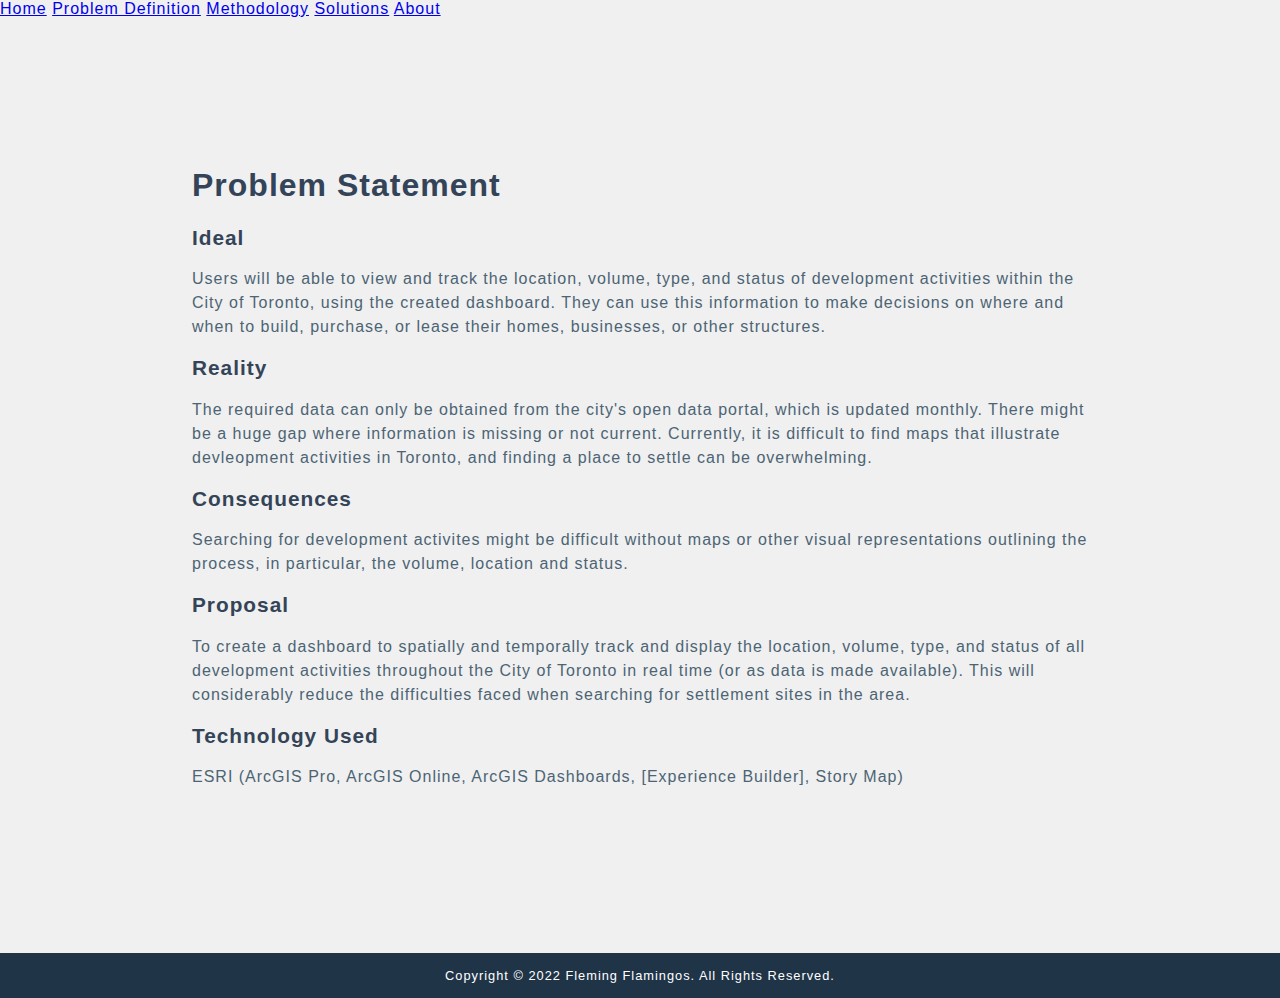
<file: ProblemDefinition.html>
<!DOCTYPE html>
<!-- index.html -->
<!-- Authors: Terrie-Ann Broomfield, Xin Wen, Peggy Wong -->
<!-- Date Created: Apr 05, 2022 -->
<!-- Date Modified: Apr 21, 2022 -->
<!-- GEOM 99 Group Project Development Activity Tracker -->
<html lang="en">
    <head>
        <meta charset="UTF-8">
        <meta name="viewport" content="width=device-width, initial-scale=1.0">
        <link rel ="icon" type="Image/png" href="img/nobkgd_5in.png">
        <title>Problem Definition&#46; Development Activity Tracker &#10072; Fleming Flamingos</title>
        <link rel="stylesheet" href="style.css">
    </head>
    <body>
        <!-- Xin Wen April 12-->
        <!-- Navigation Bar -->
        <div class="topnav" id="myTopnav">
            <a href = "index.html">Home</a>
            <a class = "active" href = "ProblemDefinition.html">Problem Definition</a>
            <a href = "Methodology.html">Methodology</a>
            <a href = "Solutions.html">Solutions</a>
            <a href = "About.html">About</a>
            <a href = "javascript:void(0);" class="icon" onclick="myFunction()">
            <i class="fa fa-bars"></i>
            </a>
        </div>
        
        <script>
            function myFunction() {
                var x = document.getElementById("myTopnav");
                if (x.className === "topnav") {
                    x.className += " responsive";
                } else {
                    x.className = "topnav";
                }
            }
        </script>

        <!-- End of Xin Wen April 12-->
        <!-- Main Content -->
        <!-- Tags: h1, h2, p -->
        <main>
            <!-- Problem Statement 
                 Terrie 4/17/2022-->
            <section>
                <a id="problemstatement">
                    <h1>Problem Statement</h1>
                    <h2>Ideal</h2>
                    <p>Users will be able to view and track the location, volume, type, and status of development activities within the City of Toronto, using the created dashboard.
They can use this information to make decisions on where and when to build, purchase, or lease their homes, businesses, or other structures. </p>
                    <h2>Reality</h2>
                    <p>The required data can only be obtained from the city's open data portal, which is updated monthly. There might be a huge gap where information is missing or not current.
Currently, it is difficult to find maps that illustrate devleopment activities in Toronto, and finding a place to settle can be overwhelming.</p>
                    <h2>Consequences</h2>
                    <p>Searching for development activites might be difficult without maps or other visual representations outlining the process, in particular, the volume, location and status.</p>
                    <h2>Proposal</h2>
                    <p>To create a dashboard to spatially and temporally track and display the location, volume, type, and status of all development activities throughout the City of Toronto in real time (or as data is made available). This will considerably reduce the difficulties faced when searching for settlement sites in the area.</p>
                    <h2>Technology Used</h2>
                    <p>ESRI (ArcGIS Pro, ArcGIS Online, ArcGIS Dashboards, [Experience Builder], Story Map)</p>
                </a>
            </section>
        </main>
        <!-- Footer -->
        <footer>
            <p id="footer">Copyright &#169; 2022 Fleming Flamingos. All Rights Reserved.</p>
        </footer>
    </body>
</html>
</file>
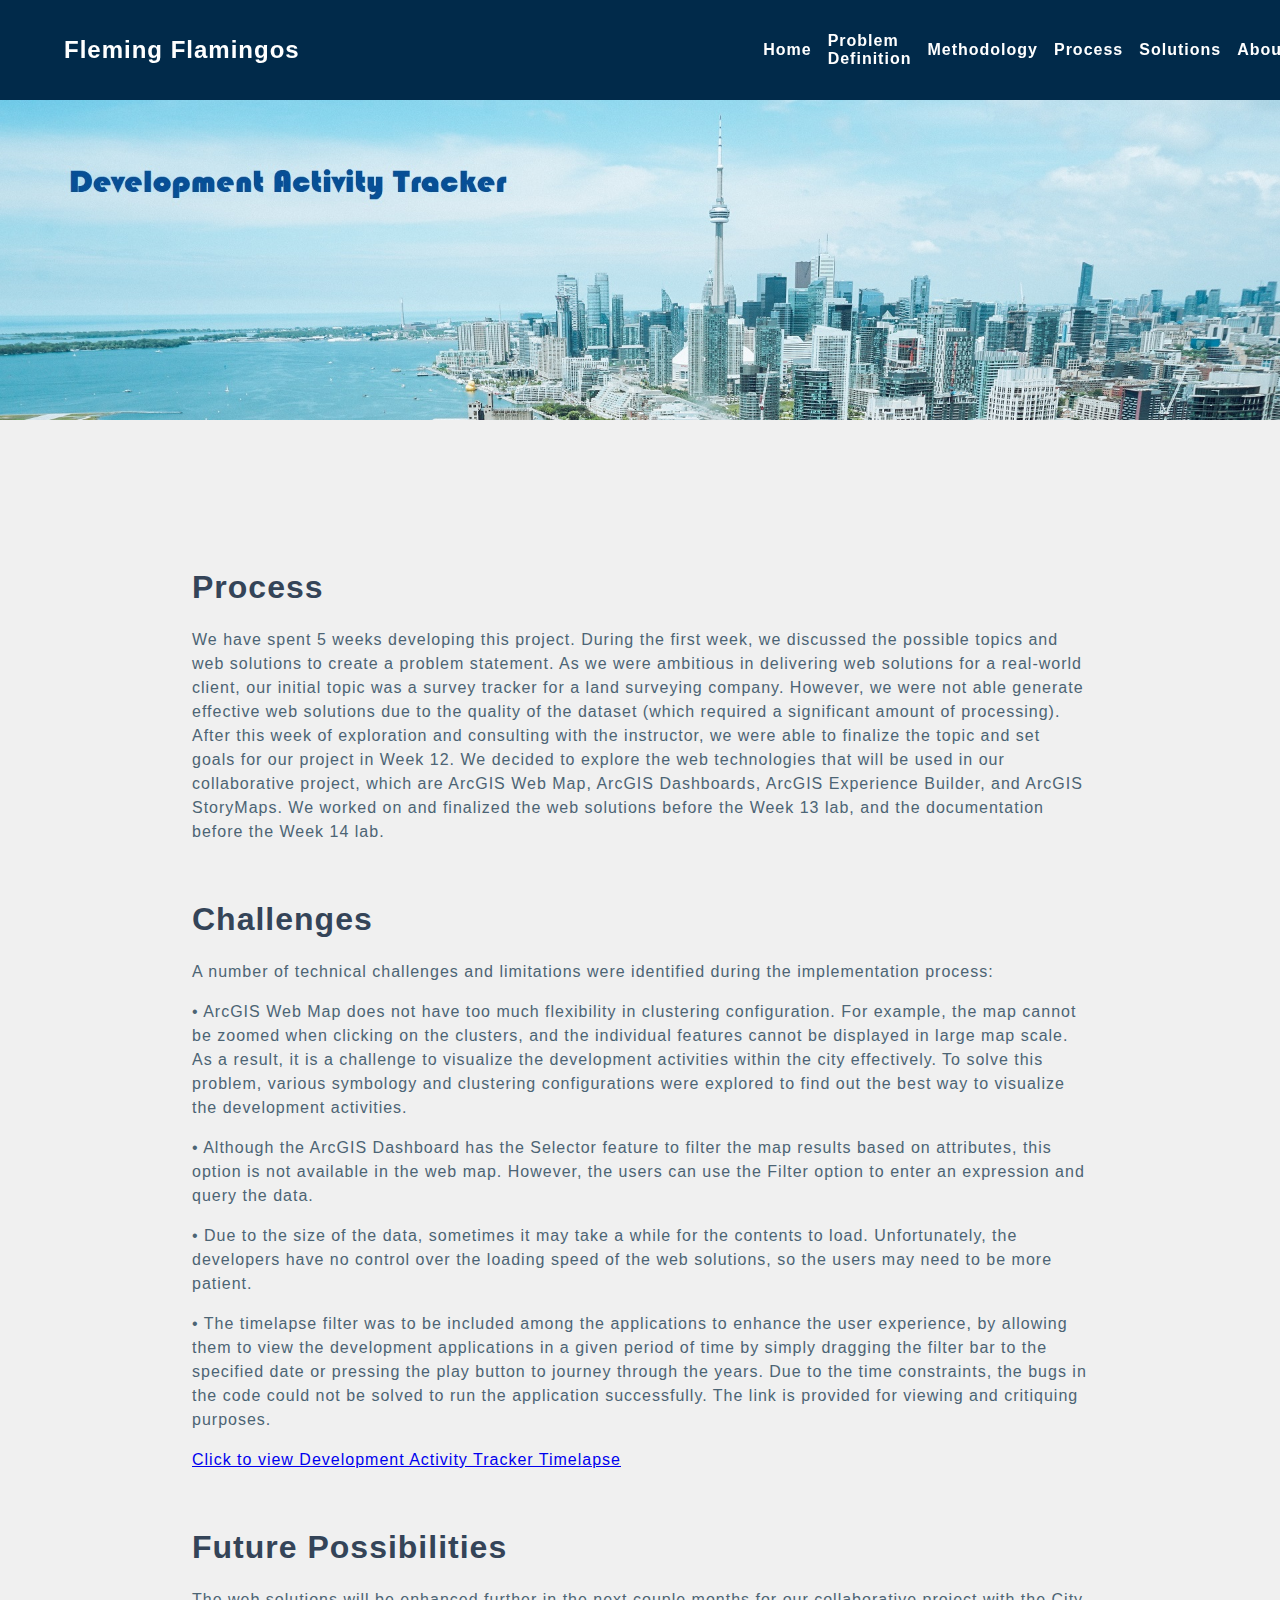
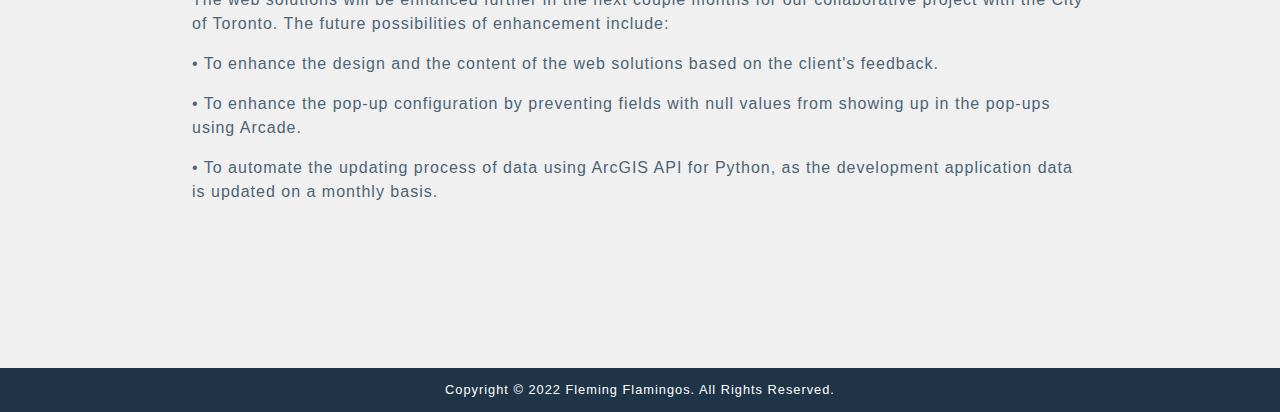
<file: process.html>
<!DOCTYPE html>
<!-- process.html -->
<!-- Authors: Terrie-Ann Broomfield, Xin Wen, Peggy Wong -->
<!-- Date Created: Apr 05, 2022 -->
<!-- Date Modified: Apr 21, 2022 -->
<!-- GEOM 99 Group Project Development Activity Tracker -->
<html lang="en">
    <head>
        <meta charset="UTF-8">
        <meta name="viewport" content="width=device-width, initial-scale=1.0">
        <link rel ="icon" type="Image/png" href="img/nobkgd_5in.png">
        <title>Process &#45; Development Activity Tracker &#124; Fleming Flamingos</title>
        <link rel="stylesheet" href="style.css">
    </head>
    <body>
        <!-- Navigation Bar -->
        <nav>
            <input id="nav-toggle" type="checkbox">
            <div class="logo"><strong>Fleming Flamingos</strong></div>
			<ul class="links">
				<li><a href="index.html">Home</a><li>
				<li><a href="problemdefinition.html">Problem Definition</a><li>
				<li><a href="methodology.html">Methodology</a><li>
                <li><a href="process.html">Process</a><li>
				<li><a href="solutions.html">Solutions</a><li>
				<li><a href="about.html">About</a><li>
			</ul>
			<label for="nav-toggle" class="icon-burger">
                <span class="line"></span>
                <span class="line"></span>
                <span class="line"></span>
            </label>
        </nav>
        <div class="container"> 
            <img class="banner" src="img/banner.jpg" alt="Home Page Banner">
        </div>
        <!-- Main Content -->
        <main>
            <!-- Process -->
            <section>
                <h1>Process</h1>
                <p>We have spent 5 weeks developing this project. During the first week, we discussed the possible topics and web solutions to create a problem statement. As we were ambitious in delivering web solutions for a real-world client, our initial topic was a survey tracker for a land surveying company. However, we were not able generate effective web solutions due to the quality of the dataset (which required a significant amount of processing). After this week of exploration and consulting with the instructor, we were able to finalize the topic and set goals for our project in Week 12. We decided to explore the web technologies that will be used in our collaborative project, which are ArcGIS Web Map, ArcGIS Dashboards, ArcGIS Experience Builder, and ArcGIS StoryMaps. We worked on and finalized the web solutions before the Week 13 lab, and the documentation before the Week 14 lab.</p>
            </section>
            <!-- Challenges -->
            <section>
                <h1>Challenges</h1>
                <p>A number of technical challenges and limitations were identified during the implementation process: </p>
                <p>• ArcGIS Web Map does not have too much flexibility in clustering configuration. For example, the map cannot be zoomed when clicking on the clusters, and the individual features cannot be displayed in large map scale. As a result, it is a challenge to visualize the development activities within the city effectively. To solve this problem, various symbology and clustering configurations were explored to find out the best way to visualize the development activities.</p>
                <p>• Although the ArcGIS Dashboard has the Selector feature to filter the map results based on attributes, this option is not available in the web map. However, the users can use the Filter option to enter an expression and query the data.</p>
                <p>• Due to the size of the data, sometimes it may take a while for the contents to load. Unfortunately, the developers have no control over the loading speed of the web solutions, so the users may need to be more patient.</p>
		<p>• The timelapse filter was to be included among the applications to enhance the user experience, by allowing them to view the development applications in a given period of time by simply dragging the filter bar to the specified date or pressing the play button to journey through the years. Due to the time constraints, the bugs in the code could not be solved to run the application successfully. The link is provided for viewing and critiquing purposes.</p>
		<p><a href=timelapse.html>Click to view Development Activity Tracker Timelapse</a></p>
            </section>
            <!-- Future Possibilities -->
            <section>
                <h1>Future Possibilities</h1>
                <p>The web solutions will be enhanced further in the next couple months for our collaborative project with the City of Toronto. The future possibilities of enhancement include: </p>
                <p>• To enhance the design and the content of the web solutions based on the client's feedback.</p>
                <p>• To enhance the pop-up configuration by preventing fields with null values from showing up in the pop-ups using Arcade.</p>
                <p>• To automate the updating process of data using ArcGIS API for Python, as the development application data is updated on a monthly basis.</p>
            </section>
        </main>
        <!-- Footer -->
        <footer>
            <p id="footer">Copyright &#169; 2022 Fleming Flamingos. All Rights Reserved.</p>
        </footer>
    </body>
</html>
</file>
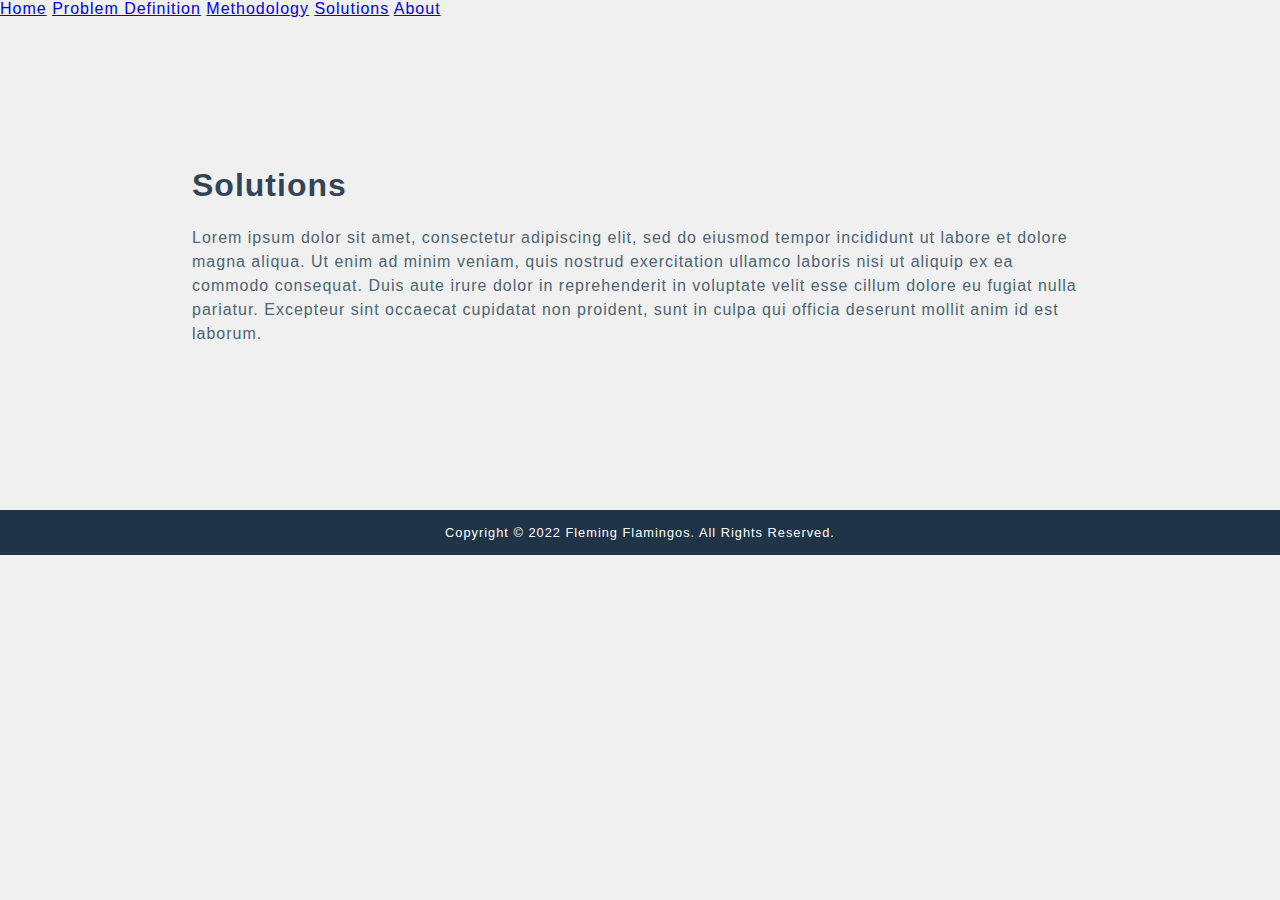
<file: Solutions.html>
<!DOCTYPE html>
<!-- index.html -->
<!-- Authors: Terrie-Ann Broomfield, Xin Wen, Peggy Wong -->
<!-- Date Created: Apr 05, 2022 -->
<!-- Date Modified: Apr 21, 2022 -->
<!-- GEOM 99 Group Project Rudy Mak Surveying Ltd. Survey Tracker -->
<html lang="en">
        <!-- Xin Wen April 12-->
    <head>
        <meta charset="UTF-8">
        <meta name="viewport" content="width=device-width, initial-scale=1.0">
        <link rel ="icon" type="Image/png" href="img/nobkgd_5in.png">
        <title>Solutions&#46; Survey Tracker &#10072; Fleming Flamingos</title>
        <link rel="stylesheet" href="style.css">
    </head>
    <body>
        <!-- Navigation Bar -->
        <div class="topnav" id="myTopnav">
            <a href = "index.html">Home</a>
            <a href = "ProblemDefinition.html">Problem Definition</a>
            <a href = "Methodology.html">Methodology</a>
            <a class = "active" href = "Solutions.html">Solutions</a>
            <a href = "About.html">About</a>
            <a href = "javascript:void(0);" class="icon" onclick="myFunction()">
            <i class="fa fa-bars"></i>
            </a>
        </div>
        
        <script>
            function myFunction() {
                var x = document.getElementById("myTopnav");
                if (x.className === "topnav") {
                    x.className += " responsive";
                } else {
                    x.className = "topnav";
                }
            }
        </script>

        <!-- Main Content -->
        <!-- Tags: h1, h2, p -->
        <main>
            <!-- Solutions -->
            <section>
                <a id="solutions">
                    <h1>Solutions</h1>
                    <p>Lorem ipsum dolor sit amet, consectetur adipiscing elit, sed do eiusmod tempor incididunt ut labore et dolore magna aliqua. Ut enim ad minim veniam, quis nostrud exercitation ullamco laboris nisi ut aliquip ex ea commodo consequat. Duis aute irure dolor in reprehenderit in voluptate velit esse cillum dolore eu fugiat nulla pariatur. Excepteur sint occaecat cupidatat non proident, sunt in culpa qui officia deserunt mollit anim id est laborum.</p>
                </a>
            </section>
        </main>
<!-- End of Xin Wen April 12-->
        <!-- Footer -->
        <footer>
            <p id="footer">Copyright &#169; 2022 Fleming Flamingos. All Rights Reserved.</p>
        </footer>
    </body>
</html>
</file>
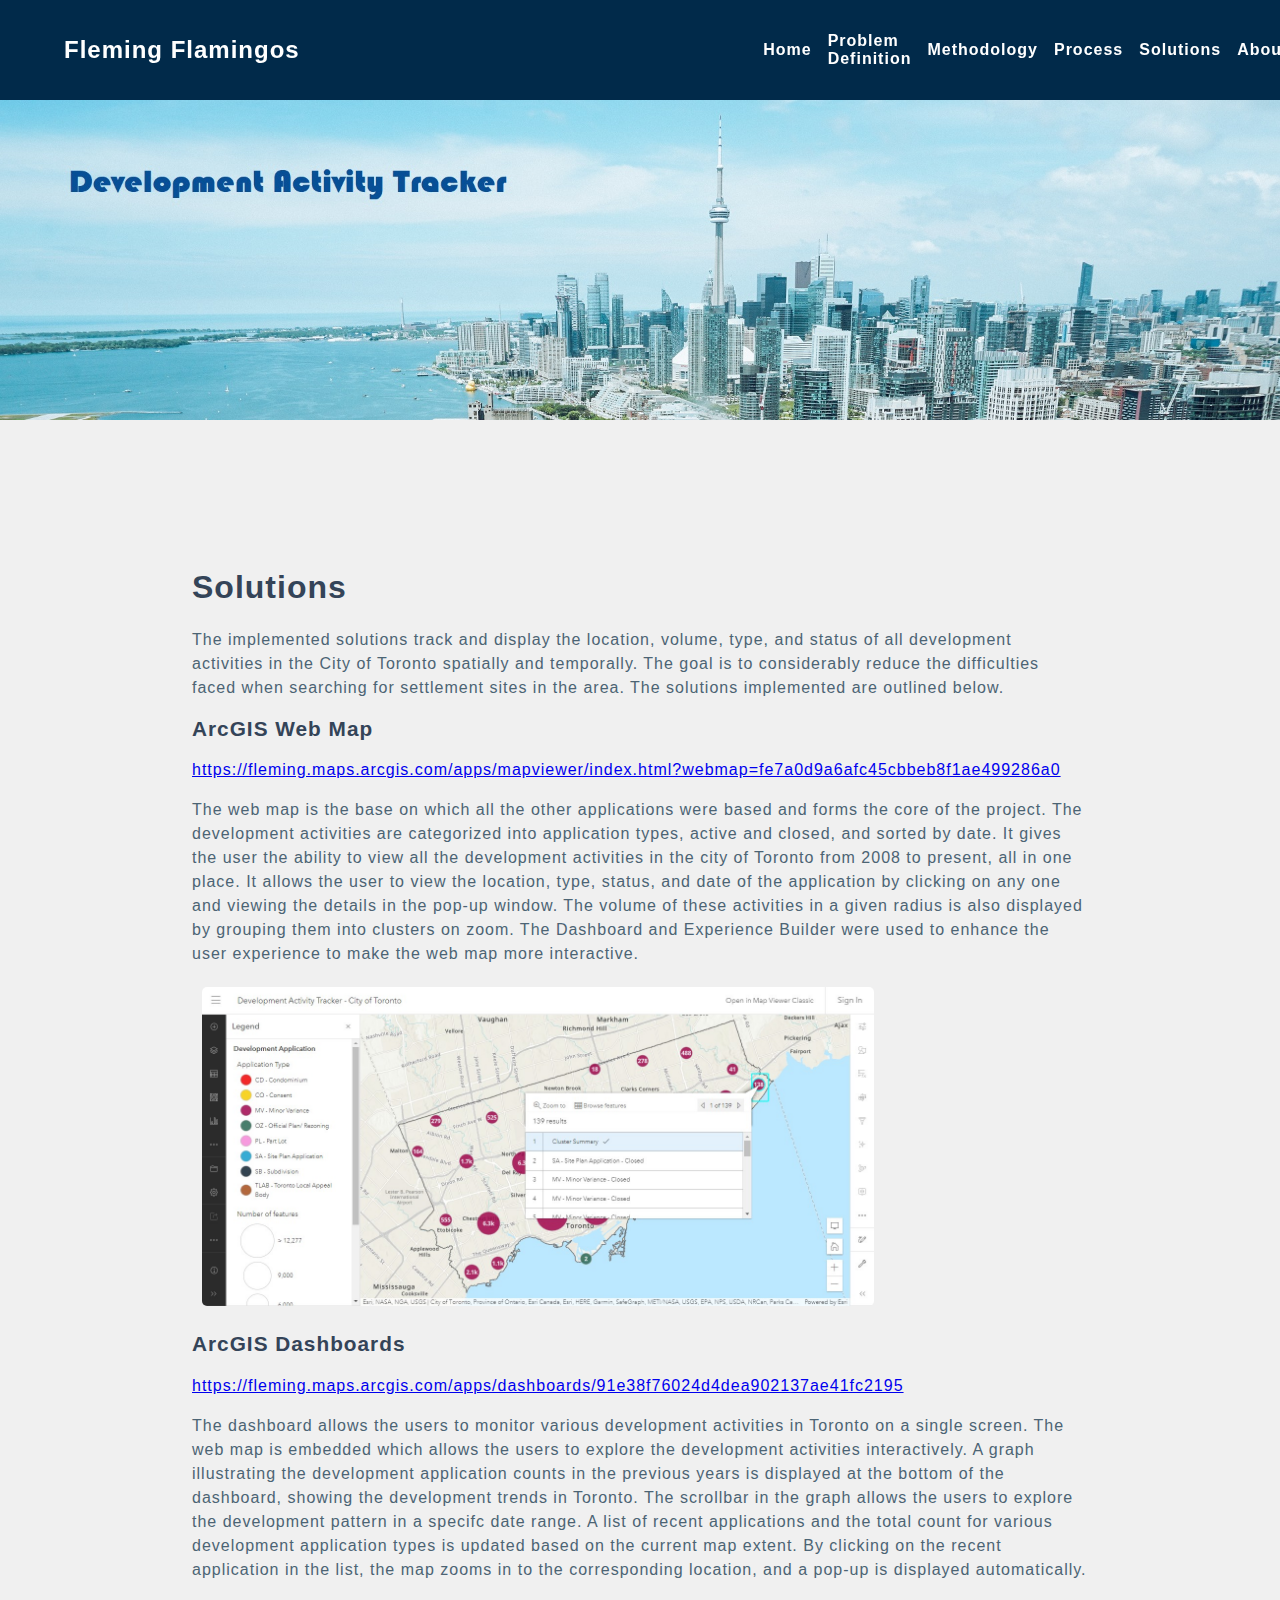
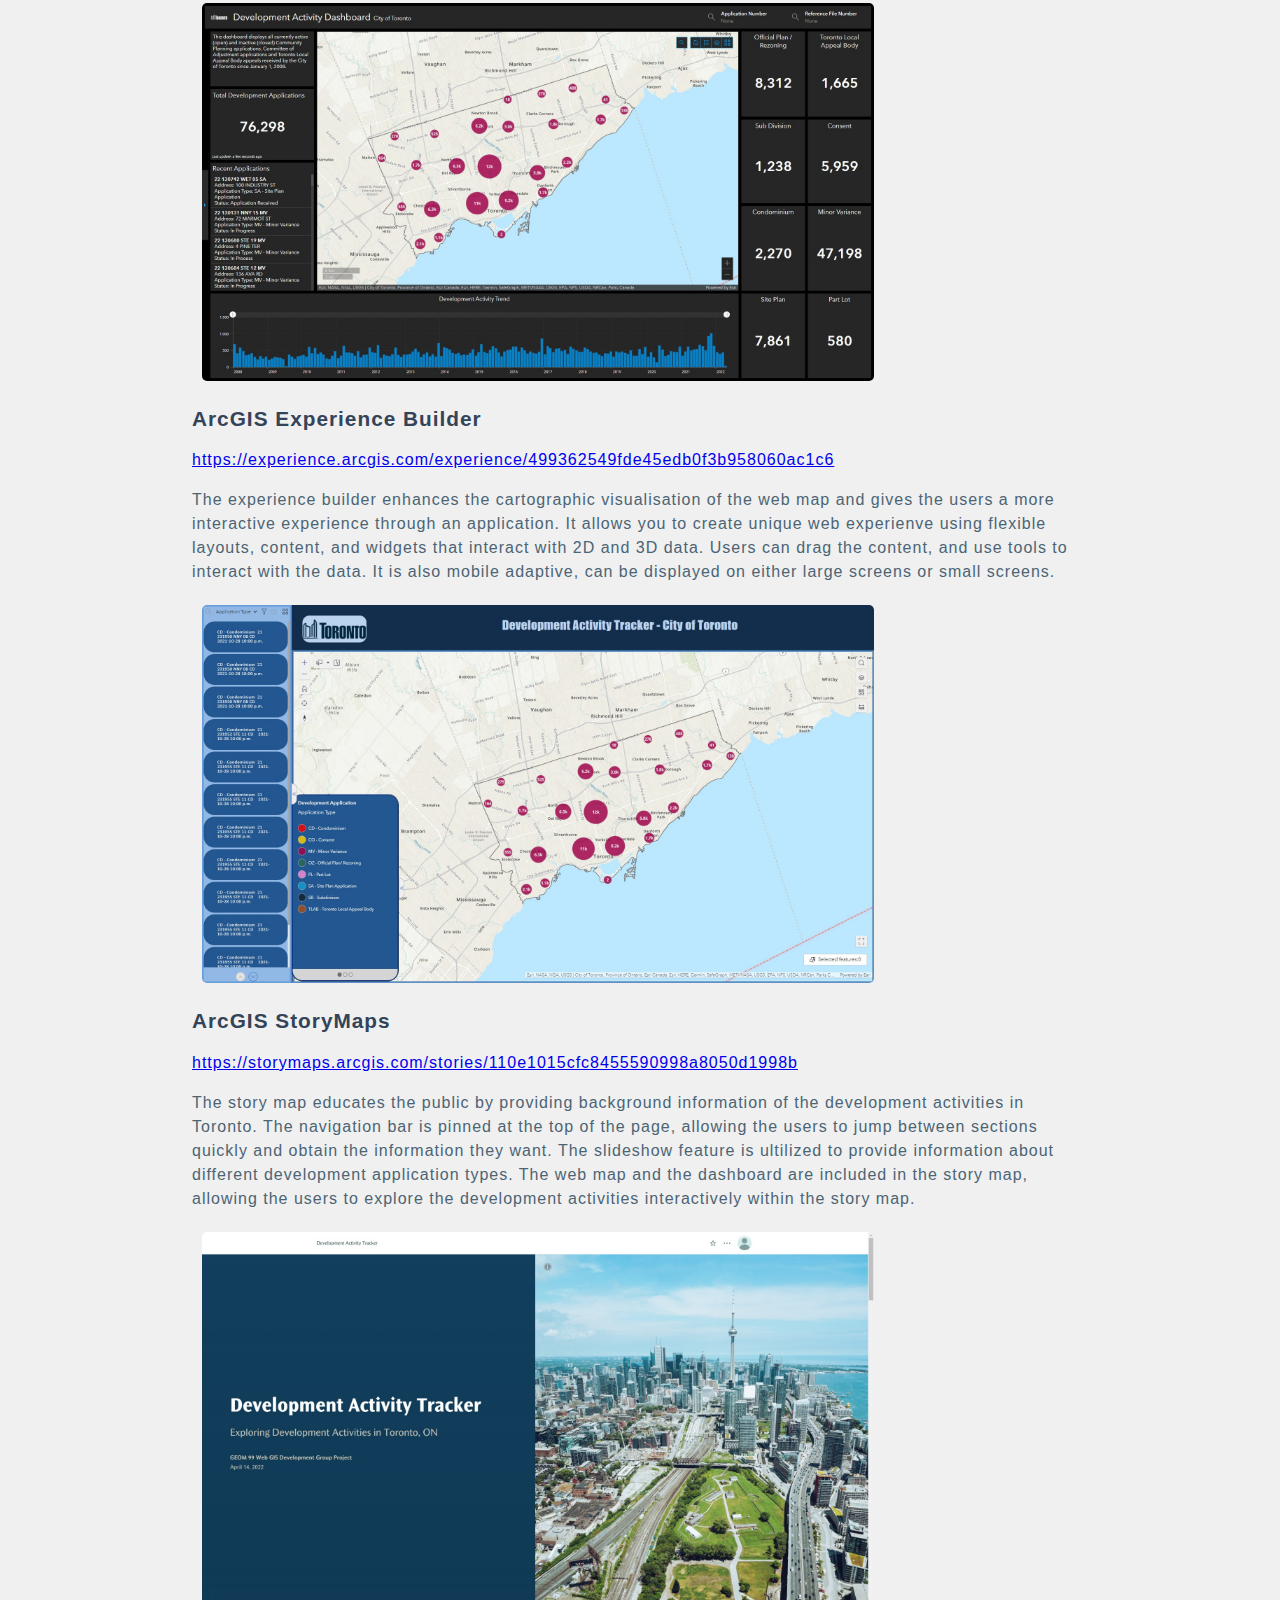
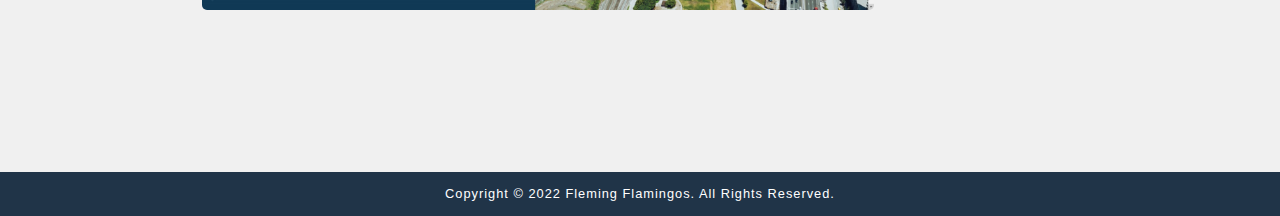
<file: solutions.html>
<!DOCTYPE html>
<!-- solutions.html -->
<!-- Authors: Terrie-Ann Broomfield, Xin Wen, Peggy Wong -->
<!-- Date Created: Apr 05, 2022 -->
<!-- Date Modified: Apr 21, 2022 -->
<!-- GEOM 99 Group Project Development Activity Tracker -->
<html lang="en">
        <!-- Xin Wen April 12-->
    <head>
        <meta charset="UTF-8">
        <meta name="viewport" content="width=device-width, initial-scale=1.0">
        <link rel="icon" type="Image/png" href="img/nobkgd_5in.png">
        <title>Solutions &#45; Development Activity Tracker &#124; Fleming Flamingos</title>
        <link rel="stylesheet" href="style.css">
    </head>
    <body>
        <!-- Xin Wen April 12-->
        <!-- Navigation Bar -->
        <nav>
            <input id="nav-toggle" type="checkbox">
            <div class="logo"><strong>Fleming Flamingos</strong></div>
			<ul class="links">
				<li><a href="index.html">Home</a><li>
				<li><a href="problemdefinition.html">Problem Definition</a><li>
				<li><a href="methodology.html">Methodology</a><li>
                <li><a href="process.html">Process</a><li>
				<li><a href="solutions.html">Solutions</a><li>
				<li><a href="about.html">About</a><li>
			</ul>
			<label for="nav-toggle" class="icon-burger">
                <span class="line"></span>
                <span class="line"></span>
                <span class="line"></span>
            </label>
        </nav>
        <!--Xin Wen April 19-->
         <!--banner under fixed nav bar v1.0-->
        <div class="container"> 
            <img class="banner" src="img/banner.jpg" alt="Home Page Banner">
        </div>

        <!-- Main Content -->
        <!-- Tags: h1, h2, p -->
        <main>
            <!-- Solutions -->
            <section>
                <h1>Solutions</h1>
                <p>The implemented solutions track and display the location, volume, type, and status of all development activities in the City of Toronto spatially and temporally. The goal is to considerably reduce the difficulties faced when searching for settlement sites in the area. The solutions implemented are outlined below.</p>
            <!--Terrie April 19, 2022 -->
                <h2>ArcGIS Web Map</h2>
                <p><a href="https://fleming.maps.arcgis.com/apps/mapviewer/index.html?webmap=fe7a0d9a6afc45cbbeb8f1ae499286a0">https://fleming.maps.arcgis.com/apps/mapviewer/index.html?webmap=fe7a0d9a6afc45cbbeb8f1ae499286a0</a></p>
                <p>The web map is the base on which all the other applications were based and forms the core of the project. The development activities are categorized into application types, active and closed, and sorted by date. It gives the user the ability to view all the development activities in the city of Toronto from 2008 to present, all in one place. It allows the user to view the location, type, status, and date of the application by clicking on any one and viewing the details in the pop-up window. The volume of these activities in a given radius is also displayed by grouping them into clusters on zoom. The Dashboard and Experience Builder were used to enhance the user experience to make the web map more interactive.</p>
                <div class="pic">
                    <a target="_blank" href="img/webmap.jpg"> 
                        <img class="solutions" src="img/webmap.jpg" alt="ArcGIS Web Map">
                    </a>
                </div>
                <h2>ArcGIS Dashboards</h2>
                <p><a href="https://fleming.maps.arcgis.com/apps/dashboards/91e38f76024d4dea902137ae41fc2195">https://fleming.maps.arcgis.com/apps/dashboards/91e38f76024d4dea902137ae41fc2195</a></p>
                <p>The dashboard allows the users to monitor various development activities in Toronto on a single screen. The web map is embedded which allows the users to explore the development activities interactively. A graph illustrating the development application counts in the previous years is displayed at the bottom of the dashboard, showing the development trends in Toronto. The scrollbar in the graph allows the users to explore the development pattern in a specifc date range. A list of recent applications and the total count for various development application types is updated based on the current map extent. By clicking on the recent application in the list, the map zooms in to the corresponding location, and a pop-up is displayed automatically.</p>
                <div class="pic">
                    <a target="_blank" href="img/dashboard.jpg"> 
                        <img class="solutions" src="img/dashboard.jpg" alt="ArcGIS Dashboards">
                    </a>
                </div>
                <h2>ArcGIS Experience Builder</h2>
                <p><a href="https://experience.arcgis.com/experience/499362549fde45edb0f3b958060ac1c6">https://experience.arcgis.com/experience/499362549fde45edb0f3b958060ac1c6</a></p>
                <p>The experience builder enhances the cartographic visualisation of the web map and gives the users a more interactive experience through an application. It allows you to create unique web experienve using flexible layouts, content, and widgets that interact with 2D and 3D data. Users can drag the content, and use tools to interact with the data. It is also mobile adaptive, can be displayed on either large screens or small screens.</p>
                <div class="pic">
                    <a target="_blank" href="img/experiencebuilder.jpg">
                        <img class="solutions" src="img/experiencebuilder.jpg" alt="ArcGIS Experience Builder">
                    </a>
                </div>
                <h2>ArcGIS StoryMaps</h2>
                <p><a href="https://storymaps.arcgis.com/stories/110e1015cfc8455590998a8050d1998b">https://storymaps.arcgis.com/stories/110e1015cfc8455590998a8050d1998b</a></p>
                <p>The story map educates the public by providing background information of the development activities in Toronto. The navigation bar is pinned at the top of the page, allowing the users to jump between sections quickly and obtain the information they want. The slideshow feature is ultilized to provide information about different development application types. The web map and the dashboard are included in the story map, allowing the users to explore the development activities interactively within the story map.</p>
                <div class="pic">
                    <a target="_blank" href="img/storymap.jpg"> 
                        <img class="solutions" src="img/storymap.jpg" alt="ArcGIS StoryMaps">
                    </a>
                </div>
            </section>
        </main>
<!-- End of Xin Wen April 12-->
        <!-- Footer -->
        <footer>
            <p id="footer">Copyright &#169; 2022 Fleming Flamingos. All Rights Reserved.</p>
        </footer>
    </body>
</html>
</file>
<file: style.css>
/* style.css */
/* Author: Terrie-Ann Broomfield, Xin Wen, Peggy Wong */
/* Date Created: Apr 05, 2022 */
/* Date Modified: Apr 21, 2022 */
html, body {
    background: #f0f0f0;
    font-family: Helvetica, sans-serif;
    height: 100%;
    letter-spacing: 1px;
    margin: 0;
    padding: 0;
    width: 100%;
}
.banner{
  width: 100%;
  max-width: 1920px;
  height: auto;
}
main{
    padding-top: 10%;
    padding-bottom: 10%;
    padding-left: 15%;
    padding-right: 15%;
}
section{
    padding-bottom: 20px;
}
h1{
    color: #344458;
    font-weight: 900;
}
h2{
    color: #344458;
    font-size: 1.3em;
}
p {
    color: #4c6474;
    line-height: 1.5;
}
footer {
    background-color: #203448;
    position: absolute;
    text-align: center;
    width: 100%;
}
#footer {
    color: white;
    font-size: 0.8em;
}

/*Xin Wen April 12*/
/* nav bar v1.0*/
/*
  .topnav {
    overflow: hidden;
    background-color: rgb(1,42,74);
  }
  
  .topnav a {
    float: left;
    display: block;
    text-align: center;
    text-decoration: none;
    font-size: 17px;
    font-family: Arial, Helvetica, sans-serif;
    margin-left:auto;
    color: white;
    padding: 30px 36px;
  }
  
  .topnav a:hover {
    background-color: rgb(169,214,229);
    color: white;
  }
  
  .topnav a.active {
      background-color:rgb(42,111,151);
      color: white;
  }
  
  .topnav .icon {
    display: none;
  }
  
  @media screen and (max-width: 600px) {
    .topnav a:not(:first-child) {display: none;}
    .topnav a.icon {
      float: right;
      display: block;
    }
  }
  
  @media screen and (max-width: 600px) {
    .topnav.responsive {position: relative;}
    .topnav.responsive .icon {
      position: absolute;
      right: 0;
      top: 0;
    }
    .topnav.responsive a {
      float: none;
      display: block;
      text-align: left;
    }
  }
  */
  /*nav bar v1.0 archive*/
  .center{
    display: block;
    margin-left: auto;
    margin-right: auto;
  }
  .responsive{
    max-width: 100%;
    height:auto;
    display: block;
    margin-left: auto;
    margin-right: auto;
  }
  header{
    background-image: url("img/Toronto1.jpg");
    background-position: center center;
    display: block;
    margin-left: auto;
    margin-right: auto;
    max-width: 100%;
    height:auto;
  }

/* Solutions Page */
.solutions{
  width: 75%;
  height: auto;
}
/*Terrie, April 20, 2022 - To give the images their dimensions and positions, animations and appearance*/
div.pic {
  margin: 5px;
  width: 75%;
  padding: 5px;
}

div.pic:hover {
  border: 5px solid rgb(1,42,74);
}

div.pic img {
  width: 100%;
  
}
 div.pic img:hover {
    transform: scaleX(+1);
  }
  div.pic img {
  border-radius: 5px;
}

/* About Page */
.team-member{
  text-align: center;
}
.column{
  float: left;
  padding: 2%;
  width: 29.33%;
}
.team-member:after{
  clear: both;
  content: "";
  display: table;
}
@media screen and (max-width: 1200px) {
  .column {
    width: 100%;
  }
}
.name{
  font-weight: bold;
}
.profile-picture{
  border-radius: 50%;
  height: 200px;
  width: 200px;
}

.title{
  font-style: italic;
}

/*Xin Wen April 19*/
/* nav bar v1.1*/
body {
	padding: 0;
	margin: 0;
}

nav {
	position: fixed; /*can make it fixed, but will cover the banner*/
	z-index: 10;
	left: 0;
	right: 0;
	top: 0;
	padding: 0 5%;
	height: 100px;
	background-color: rgb(1,42,74);
}

nav .logo {
	float: left;
	width: 40%;
	height: 100%;
	display: flex;
	align-items: center;
	font-size: 24px;
	color: #fff;
}

nav .links {
	float: right;
	padding: 0;
	margin: 0;
	width: 40%;
	height: 100%;
	display: flex;
	justify-content: space-around;
	align-items: center;
}

nav .links li {
	list-style: none;
}

nav .links a {
	display:block;
	padding: .5em; /*was 1em*/
	font-size: 16px;
	font-weight: bold;
	color: #fff;
	text-decoration: none;
}

#nav-toggle {
	position: absolute;
	top: -100px;
}

nav .icon-burger {
	position: absolute;
	display: none;
	right: 5%;
	top: 50%;
	transform: translateY(-50%);
}


nav .icon-burger .line {
	width: 30px;
	height: 5px;
	background-color: #fff;
	margin: 5px;
	border-radius: 3px;
	transition: all .3s ease-in-out;
  display: block;
}
	
@media screen and (max-width: 1200px) {
	nav .logo {
		float: none;
		width: auto;
		justify-content: center;
	}
	nav .links{
		float: none;
		position: fixed;
		z-index: 9;
		left: 0;
		right: 0;
		top: 100px;
		bottom: 100%;
		width: auto;
		height: auto;
		flex-direction: column;
		justify-content: space-evenly;
		background-color: rgba(0,0,0,.8);
		overflow: hidden;
		transition: all .5s ease-in-out;
	}
	nav .links a{
		font-size: 20px;
	}
	nav :checked ~ .links {
		bottom: 0;
	}
	nav .icon-burger {
		display: block;
	}
	nav :checked ~ .icon-burger .line:nth-child(1) {
		transform: translateY(10px) rotate(225deg);
	}
	nav :checked ~ .icon-burger .line:nth-child(3) {
		transform: translateY(-10px) rotate(-225deg);
	}
	nav :checked ~ .icon-burger .line:nth-child(2) {
		opacity: 0;
	}
}
/* end of nav bar*/		

/*Xin Wen April 19*/
/*banner v1.0*/
.container {
	position: relative;
	margin-top: 100px;
}
.container img{
  display: block;
  width: 100%;
}
/* end of banner v1.0*/
</file>
